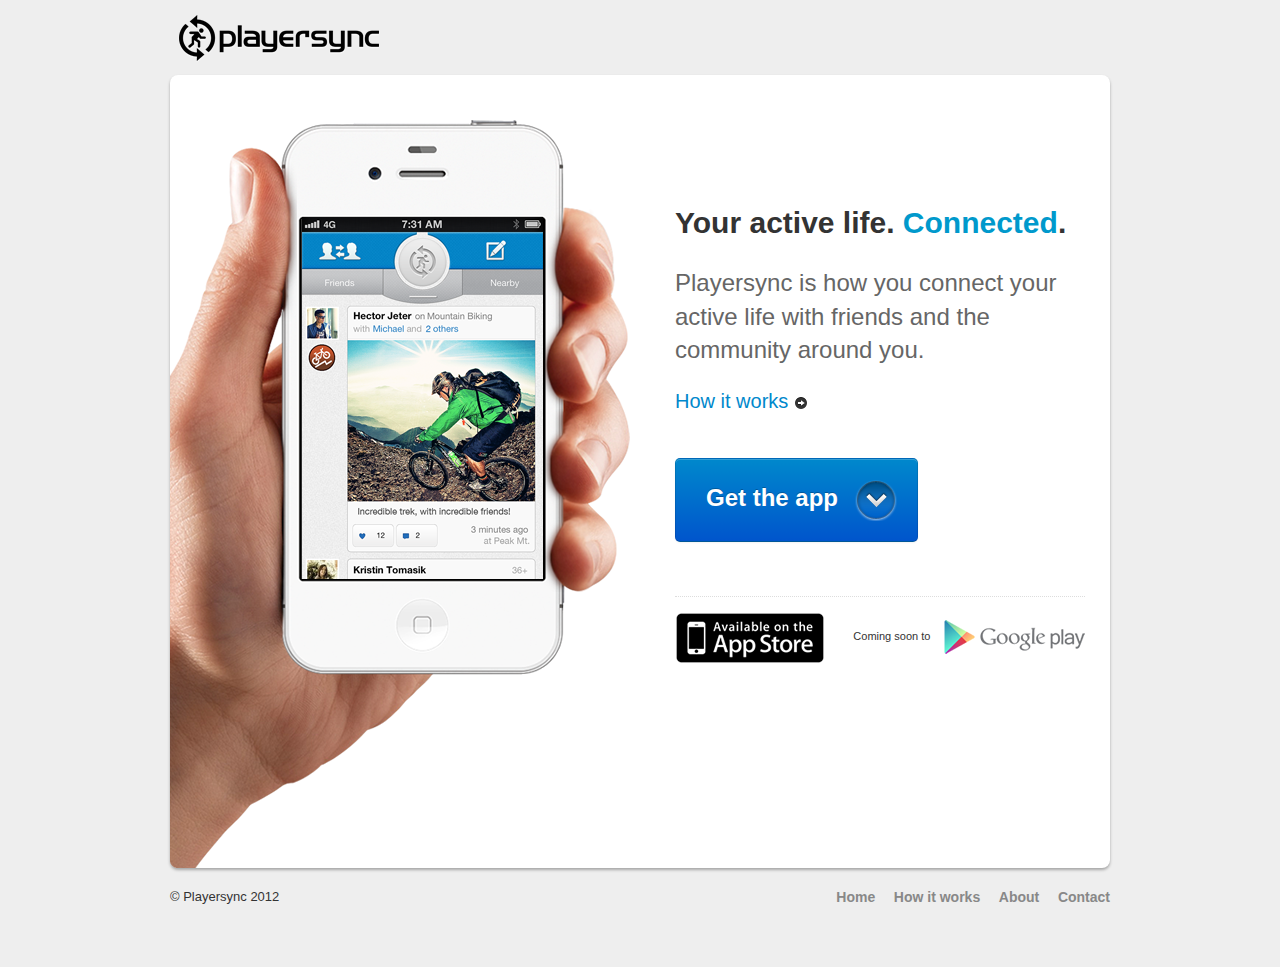
<file: index.html>
<!DOCTYPE html>
<html lang="en">
  <head>
    <meta charset="utf-8">
    <title>Playersync</title>
    <meta name="viewport" content="width=device-width, initial-scale=1.0">
    <meta name="description" content="">
    <meta name="author" content="">


    <link href="css/style.css" rel="stylesheet">
    <link href="css/bootstrap.css" rel="stylesheet">
    

 
    <!--[if lt IE 9]>
      <script src="http://html5shim.googlecode.com/svn/trunk/html5.js"></script>
    <![endif]-->


    <link rel="shortcut icon" href="/favicon.ico">
    <link rel="apple-touch-icon-precomposed" sizes="144x144" href="../assets/ico/apple-touch-icon-144-precomposed.png">
    <link rel="apple-touch-icon-precomposed" sizes="114x114" href="../assets/ico/apple-touch-icon-114-precomposed.png">
    <link rel="apple-touch-icon-precomposed" sizes="72x72" href="../assets/ico/apple-touch-icon-72-precomposed.png">
    <link rel="apple-touch-icon-precomposed" href="../assets/ico/apple-touch-icon-57-precomposed.png">
  </head>

  <body>

    <div id="ps-navbar" class="navbar">
        <div id="nav-container" class="container">
          <a id="logo" href="/"><img src="img/playersync_200w.png" /></a>
        </div>
    </div>

    <div id="main-content" class="container">
	  <div class="row">
	  	
     	 <div class="span6">
     	 
     	 	<div id="iphone-hand">
     	 		<div id="app-screens" class="carousel slide">
     	 			<div class="carousel-inner">
    					<div class="active item"><img src="img/app-ss/1.png" /></div>
   	 					<div class="item"><img src="img/app-ss/2.png" /></div>
    					<div class="item"><img src="img/app-ss/3.png" /></div>
    					<div class="item"><img src="img/app-ss/4.png" /></div>
    					<div class="item"><img src="img/app-ss/5.png" /></div>
    					<div class="item"><img src="img/app-ss/6.png" /></div>
  					</div>
  					
  					
     	 		</div>
     	 	</div>
     	 	
	
      	
      	</div> <!-- span6 -->
      	
      	<div id="description" class="span6">
      		<h1 id="statement-title">Your active life. <span>Connected</span>.</h1>
      		<p>Playersync is how you connect your active life with friends and the community around you.</p>
      		<a id="learn-more" href="/how-it-works">How it works<i class="icon-circle-arrow-right"></i></a>
      		
      		<div id="download-group">
      			<button id="getapp" class="btn btn-large btn-primary getapp-button">Get the app <img src="img/arrow.png" /></button>
      			<div class="getapp-text">
			
				<form class="getapp-form">
					
					
				<span class="sms-info">Enter your mobile number and we'll text you a download link!</span>
				
				<input type="text" name="cellphone" id="cellphone-input" placeholder="Your Mobile Number" autocomplete="off" />
				
				<input type="image" src="img/get-arrow.png" class="getapp-arrow" />
				</form>
				
				<div class="getapp-success">
					<h3>Your link is on its way!</h3>
				</div> <!-- /get-app-success -->
			</div> <!-- /app-txt -->

      		</div>
      		<br />
      		<br />
      		<br />
      	
      		<div id="app-stores">
      			<div id="apple-app-store">
      				<a href="http://itunes.apple.com/us/app/playersync/id533924790?ls=1&mt=8"><img src="img/app-store.png" /></a>
      			</div>
      			<div id="google-play">
      				<span>Coming soon to</span>
      				<img src="img/google-play.png" />
      			</div>

      		</div>
      	</div>
     
	  </div> <!-- /row -->
    </div> <!-- /container -->
    <div class="container">
    	<div class="footer">
    		
    		<div class="container">
    			<div class="footer-links">
    				<a href="/">Home</a>
    				<a href="/how-it-works">How it works</a>
    				<a href="/about">About</a>
    				<a href="/contact">Contact</a>
    			</div>
    			<div class="copyright">&#169; Playersync 2012</div>
    		</div>
   	 	</div>
    </div>


    <script src="js/jquery/jquery-1.7.2.min.js"></script>
    <script src="js/bootstrap.min.js"></script>
    <script src="js/bootstrap.js"></script> 
    <script src="js/home.js" type="text/javascript" charset="utf-8"></script>
    <script src="js/respond.src.js" type="text/javascript" charset="utf-8"></script>
    
        <script type="text/javascript"> 
        $(document).ready(function(){ 
                $('#app-screens').carousel({ 
                        interval: 5000, 
                }); 
        }); 
        </script> 
        
        <script type="text/javascript">

  var _gaq = _gaq || [];
  _gaq.push(['_setAccount', 'UA-32305907-1']);
  _gaq.push(['_setDomainName', 'playersync.com']);
  _gaq.push(['_trackPageview']);

  (function() {
    var ga = document.createElement('script'); ga.type = 'text/javascript'; ga.async = true;
    ga.src = ('https:' == document.location.protocol ? 'https://ssl' : 'http://www') + '.google-analytics.com/ga.js';
    var s = document.getElementsByTagName('script')[0]; s.parentNode.insertBefore(ga, s);
  })();

</script>

  </body>
</html>
</file>
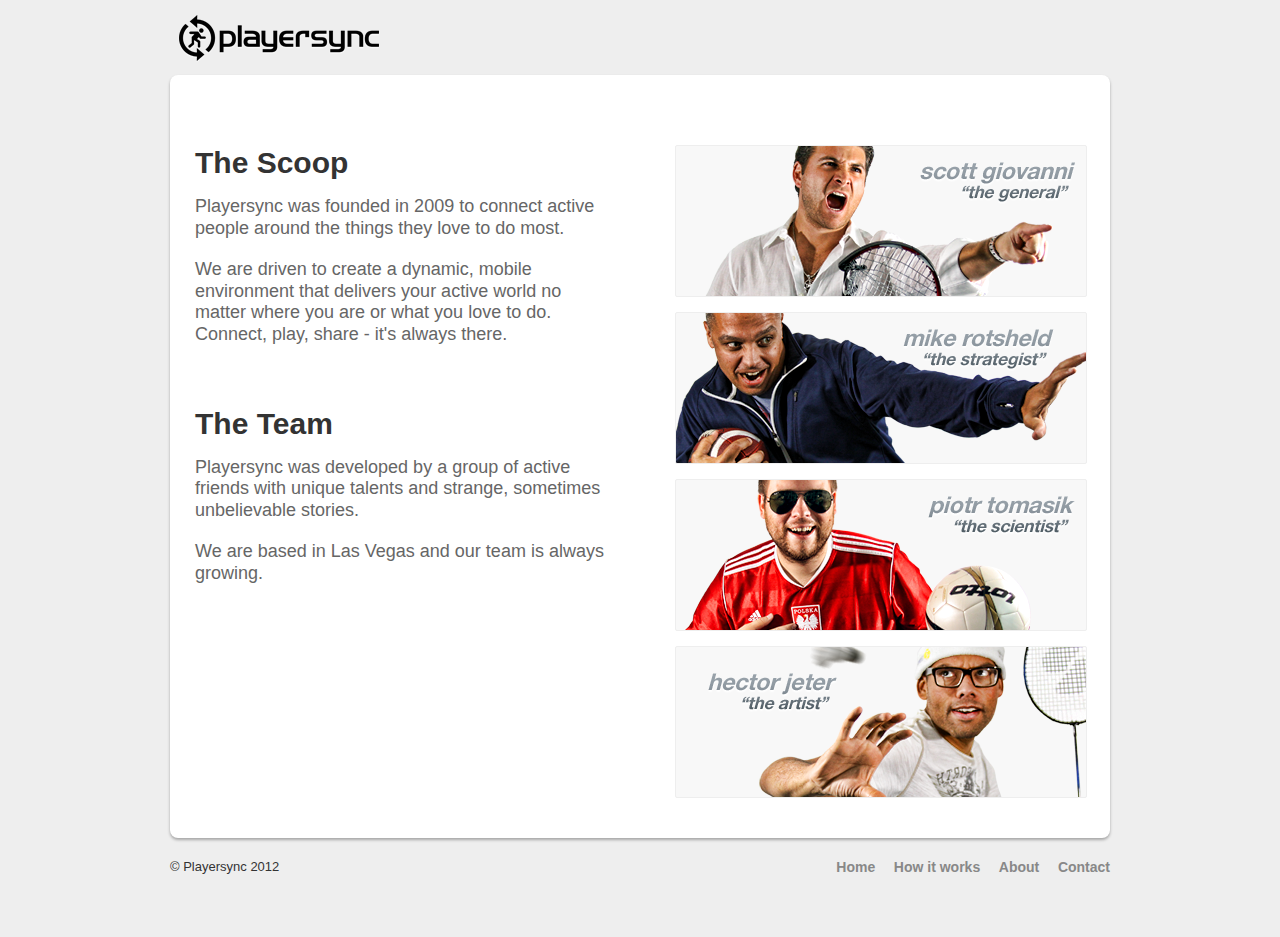
<file: about/index.html>
<!DOCTYPE html>
<html lang="en">
  <head>
    <meta charset="utf-8">
    <title>Playersync - About Us</title>
    <meta name="viewport" content="width=device-width, initial-scale=1.0">
    <meta name="description" content="">
    <meta name="author" content="">


    <link href="../css/style.css" rel="stylesheet">
    <link href="../css/bootstrap.css" rel="stylesheet">
    

 
    <!--[if lt IE 9]>
      <script src="http://html5shim.googlecode.com/svn/trunk/html5.js"></script>
    <![endif]-->


    <link rel="shortcut icon" href="/favicon.ico">
    <link rel="apple-touch-icon-precomposed" sizes="144x144" href="../assets/ico/apple-touch-icon-144-precomposed.png">
    <link rel="apple-touch-icon-precomposed" sizes="114x114" href="../assets/ico/apple-touch-icon-114-precomposed.png">
    <link rel="apple-touch-icon-precomposed" sizes="72x72" href="../assets/ico/apple-touch-icon-72-precomposed.png">
    <link rel="apple-touch-icon-precomposed" href="../assets/ico/apple-touch-icon-57-precomposed.png">
    

  </head>

  <body>

    <div id="ps-navbar" class="navbar">
        <div id="nav-container" class="container">
          <a id="logo" href="/"><img src="../img/playersync_200w.png" /></a>
        </div>
    </div>

    <div id="main-content" class="container">
	  <div class="row">
	  
	  	<div id="about-copy" class="span6">
	  		<div id="history">
	  			<h1>The Scoop</h1>
	  			<p>Playersync was founded in 2009 to connect active people around the things they love to do most.</p> 
	  			<p>We are driven to create a dynamic, mobile environment that delivers your active world no matter where you are or what you love to do. Connect, play, share - it's always there.</p>
	  		</div>
	  		<div id="team">
	  			<h1>The Team</h1>
	  			<p>Playersync was developed by a group of active friends with unique talents and strange, sometimes unbelievable stories.</p>
				<p>We are based in Las Vegas and our team is always growing. <!--<a href="http://sporthabitats.com">Join us</a>!</p>-->
			</div>
	  	</div>
	  	
	  	<div id="team-display" class="span6">
	  		<div class="team-player scott"></div>
	  		<div class="team-player mike"></div>
	  		<div class="team-player piotr"></div>
	  		<div class="team-player jeter"></div>
	  	</div>
	  
	  </div> <!-- /row -->
    </div> <!-- /container -->
    <div class="container">
    	<div class="footer">
    		
    		<div class="container">
    			<div class="footer-links">
    				<a href="/">Home</a>
    				<a href="/how-it-works">How it works</a>
    				<a href="/about">About</a>
    				<a href="/contact">Contact</a>
    			</div>
    			<div class="copyright">&#169; Playersync 2012</div>
    		</div>
   	 	</div>
    </div>


    <script src="../js/jquery/jquery-1.7.2.min.js"></script>
    <script src="../js/bootstrap.min.js"></script>
    <script src="../js/bootstrap.js"></script> 
    <script src="../js/home.js" type="text/javascript" charset="utf-8"></script>
    <script src="../js/respond.src.js" type="text/javascript" charset="utf-8"></script>
    
    
    <script type="text/javascript">

  var _gaq = _gaq || [];
  _gaq.push(['_setAccount', 'UA-32305907-1']);
  _gaq.push(['_setDomainName', 'playersync.com']);
  _gaq.push(['_trackPageview']);

  (function() {
    var ga = document.createElement('script'); ga.type = 'text/javascript'; ga.async = true;
    ga.src = ('https:' == document.location.protocol ? 'https://ssl' : 'http://www') + '.google-analytics.com/ga.js';
    var s = document.getElementsByTagName('script')[0]; s.parentNode.insertBefore(ga, s);
  })();

</script>
    

  </body>
</html>
</file>
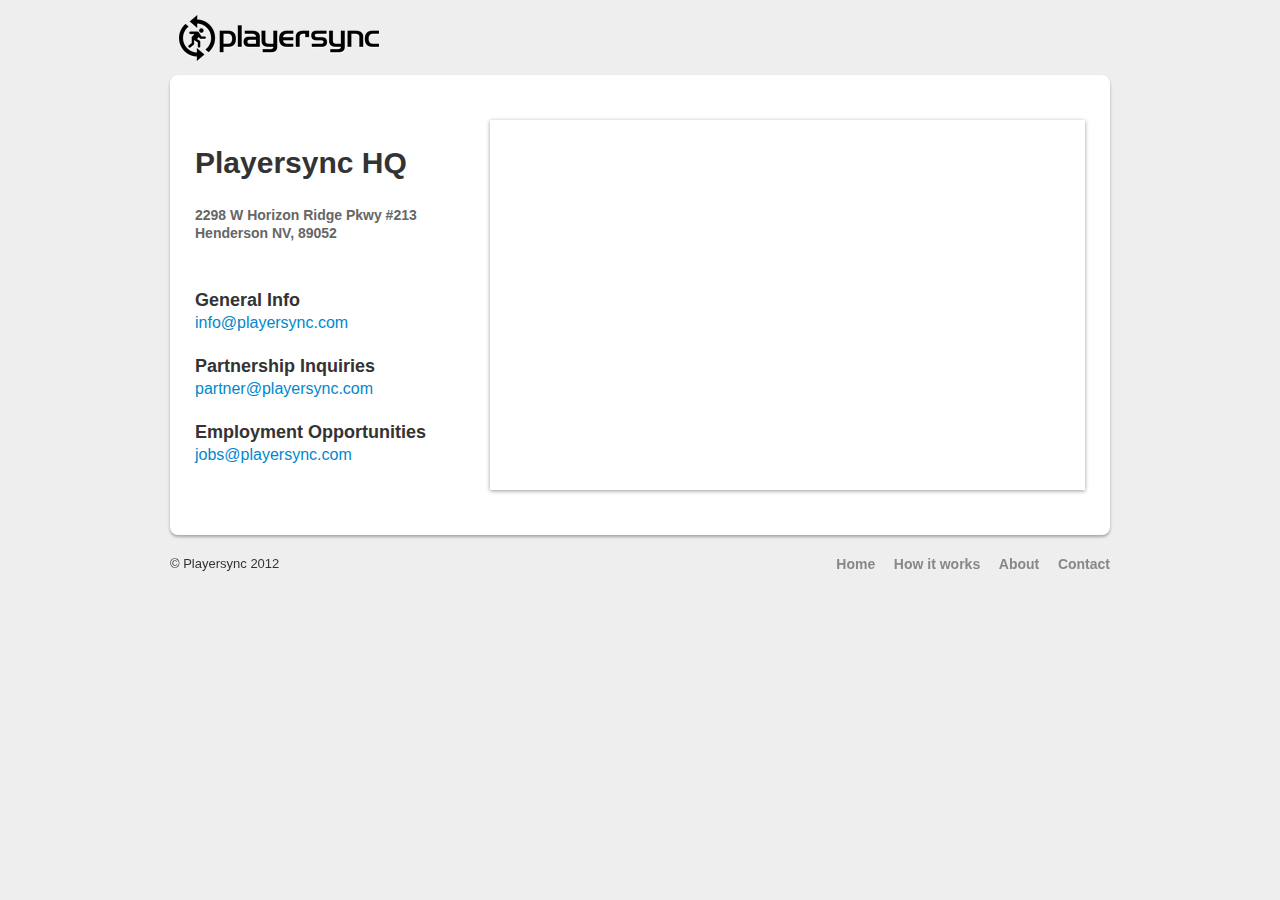
<file: contact/index.html>
<!DOCTYPE html>
<html lang="en">
  <head>
    <meta charset="utf-8">
    <title>Playersync - Contact Us</title>
    <meta name="viewport" content="width=device-width, initial-scale=1.0">
    <meta name="description" content="">
    <meta name="author" content="">


    <link href="../css/style.css" rel="stylesheet">
    <link href="../css/bootstrap.css" rel="stylesheet">
    

 
    <!--[if lt IE 9]>
      <script src="http://html5shim.googlecode.com/svn/trunk/html5.js"></script>
    <![endif]-->


  </head>

  <body>

    <div id="ps-navbar" class="navbar">
        <div id="nav-container" class="container">
          <a id="logo" href="/"><img src="../img/playersync_200w.png" /></a>
        </div>
    </div>

    <div id="main-content" class="container">
	  <div class="row">
	  
	  	<div id="contact-info" class="span4">
	  		<h1>Playersync HQ</h1>
	  		<h4>2298 W Horizon Ridge Pkwy #213</h4>
	  		<h4>Henderson NV, 89052</h4>
	  		
	  		<div id="contact-links">
	  		
	  			<div id="general-contact" class="contact-item">
	  				<h3>General Info</h3>
	  				<a href="mailto:info@playersync.com">info@playersync.com</a>
	  			</div>
	  			
	  			<div id="partner-contact" class="contact-item">
	  				<h3>Partnership Inquiries</h3>
	  				<a href="mailto:partner@playersync.com">partner@playersync.com</a>
	  			</div>
	  			
	  			<div id="employment-contact" class="contact-item">
	  				<h3>Employment Opportunities</h3>
	  				<a href="mailto:jobs@playersync.com">jobs@playersync.com</a>
	  			</div>
	  		</div>
	  		
	  	</div>
	  	
	  	<div id="display-map" class="span8">
	  		<div id="hqmap">
	  			<iframe width="575" height="350" frameborder="0" scrolling="no" marginheight="0" marginwidth="0" src="http://maps.google.com/maps?f=q&amp;source=s_q&amp;hl=en&amp;geocode=&amp;q=2298+W+Horizon+Ridge+Pkwy+%23213+Henderson+NV&amp;aq=&amp;sll=37.0625,-95.677068&amp;sspn=60.635244,129.287109&amp;ie=UTF8&amp;hq=&amp;hnear=2298+W+Horizon+Ridge+Pkwy,+Henderson,+Nevada+89052&amp;t=m&amp;ll=36.014533,-115.083847&amp;spn=0.024299,0.051498&amp;z=14&amp;iwloc=A&amp;output=embed"></iframe>
	  		</div>
	  	</div>
	  		  
	  </div> <!-- /row -->
    </div> <!-- /container -->
    <div class="container">
    	<div class="footer">
    		
    		<div class="container">
    			<div class="footer-links">
    				<a href="/">Home</a>
    				<a href="/how-it-works">How it works</a>
    				<a href="/about">About</a>
    				<a href="/contact">Contact</a>
    			</div>
    			<div class="copyright">&#169; Playersync 2012</div>
    		</div>
   	 	</div>
    </div>


    <script src="../js/jquery/jquery-1.7.2.min.js"></script>
    <script src="../js/bootstrap.min.js"></script>
    <script src="../js/bootstrap.js"></script> 
    <script src="../js/home.js" type="text/javascript" charset="utf-8"></script>
    <script src="../js/respond.src.js" type="text/javascript" charset="utf-8"></script>
    
    <script type="text/javascript">

  var _gaq = _gaq || [];
  _gaq.push(['_setAccount', 'UA-32305907-1']);
  _gaq.push(['_setDomainName', 'playersync.com']);
  _gaq.push(['_trackPageview']);

  (function() {
    var ga = document.createElement('script'); ga.type = 'text/javascript'; ga.async = true;
    ga.src = ('https:' == document.location.protocol ? 'https://ssl' : 'http://www') + '.google-analytics.com/ga.js';
    var s = document.getElementsByTagName('script')[0]; s.parentNode.insertBefore(ga, s);
  })();

</script>
    

  </body>
</html>
</file>
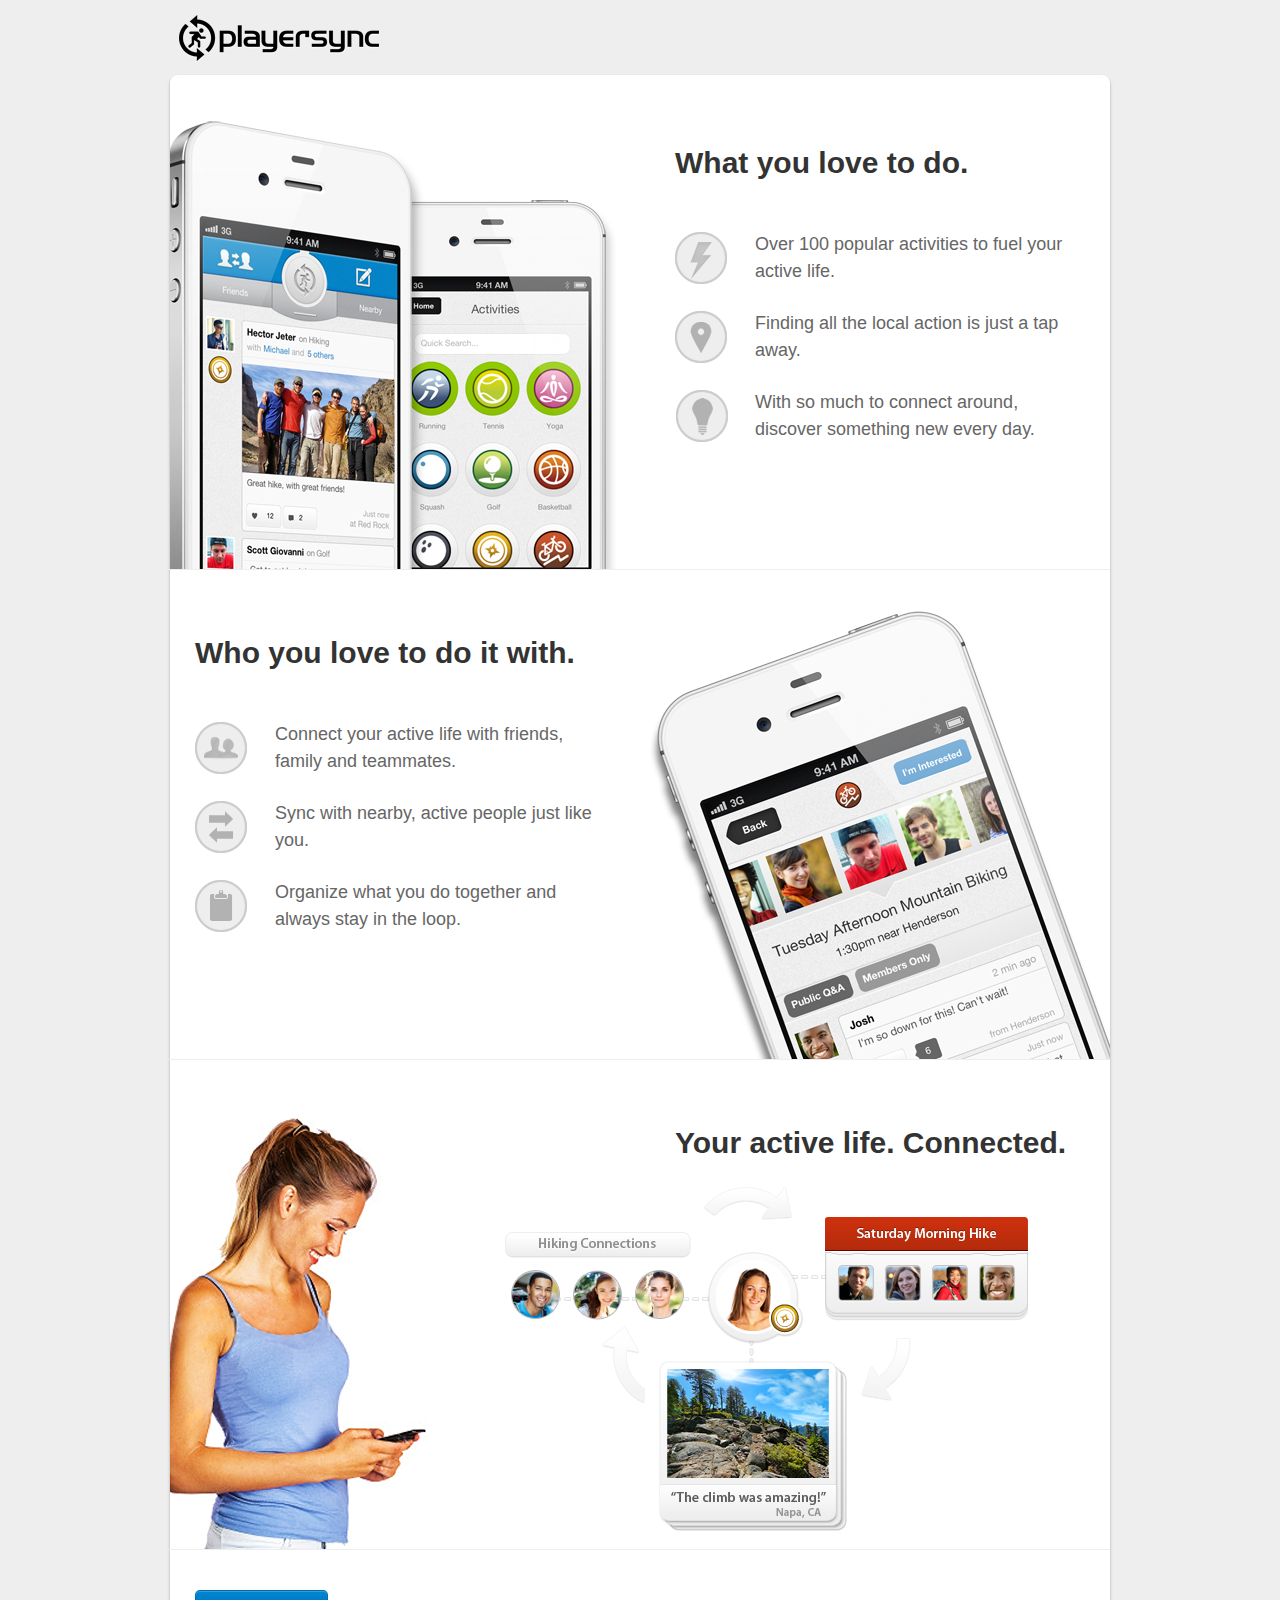
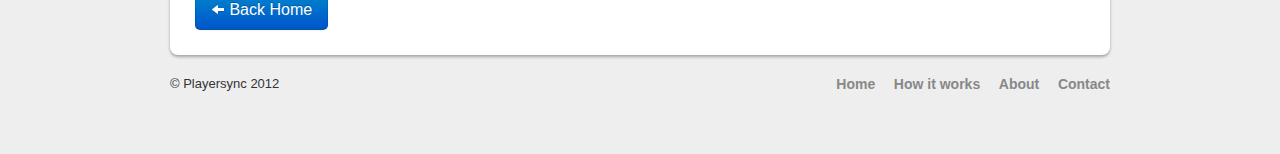
<file: how-it-works/index.html>
<!DOCTYPE html>
<html lang="en">
  <head>
    <meta charset="utf-8">
    <title>Playersync - How it works</title>
    <meta name="viewport" content="width=device-width, initial-scale=1.0">
    <meta name="description" content="">
    <meta name="author" content="">


    <link href="../css/style.css" rel="stylesheet">
    <link href="../css/bootstrap.css" rel="stylesheet">
    <link href="../css/html5trans.css" rel="stylesheet">
    

 
    <!--[if lt IE 9]>
      <script src="http://html5shim.googlecode.com/svn/trunk/html5.js"></script>
    <![endif]-->
    
    
    <style>
    #back-home { width: 100%; margin: 0 25px 25px; }
    #back-home a { font-size: 16px; padding: 10px 15px; }
    #back-home span { font-size: 16px; margin-right: 15px; }
    #back-home span i { margin-top: 3px; }
    </style>

  </head>

  <body>

    <div id="ps-navbar" class="navbar">
        <div id="nav-container" class="container">
          <a id="logo" href="/"><img src="../img/playersync_200w.png" /></a>
        </div>
    </div>

    <div id="main-content" class="container">
	  <div class="row tour-box">
	  
	  	<div class="span6 tour-img">
	  		<div class="bg1">
	  			
	  		</div>
	  	</div>	
	  	
	  	<div class="span6 tour-txt">
	  		<h1>What you love to do.</h1>
	  		
	  		<ul class="explanations">
	  			<li class="pop-activities">Over 100 popular activities to fuel your active life.</li>
	  			<li class="local-action">Finding all the local action is just a tap away.</li>
	  			<li class="discover-new">With so much to connect around, discover something new every day.</li>
	  		</ul>
	  	</div>
	  
	  </div> <!-- /row -->
	  
	  <div class="row tour-box">
	  
	  	<div class="span6 tour-txt">
	  		<h1>Who you love to do it with.</h1>
	  		
	  		<ul class="explanations">
	  			<li class="friends-family">Connect your active life with friends, family and teammates.</li>
	  			<li class="sync-nearby">Sync with nearby, active people just like you.</li>
	  			<li class="organize-together">Organize what you do together and always stay in the loop.</li>
	  		</ul>
	  	</div>
	  	
	  	<div class="span6 tour-img">
	  		<div class="bg2"></div>
	  	</div>
	  
	  </div> <!-- /row -->
	  
	  <div class="row tour-box">
	  
	  	<div class="span6 tour-img">
	  		<div class="bg3"></div>
	  	</div>	
	  	
	  	<div class="span6 tour-txt">
	  		<h1>Your active life. Connected.</h1>
	  		
	  		<ul class="explanations">
	  			<li></li>
	  			<li></li>
	  			<li></li>
	  		</ul>
	  	</div>
	  
	  </div> <!-- /row -->
	  
	  <div id="back-home">
	  		<!--<span>It's free. It's awesome. <i class="icon-arrow-right"></i></span>-->
	  		<a class="btn btn-large btn-primary" href="/"> <i class="icon-arrow-left icon-white"></i> Back Home</a>
	  	</div>
    </div> <!-- /container -->
    <div class="container">
    	<div class="footer">
    		
    		<div class="container">
    			<div class="footer-links">
    				<a href="/">Home</a>
    				<a href="/how-it-works">How it works</a>
    				<a href="/about">About</a>
    				<a href="/contact">Contact</a>
    			</div>
    			<div class="copyright">&#169; Playersync 2012</div>
    		</div>
   	 	</div>
    </div>
	


    <script src="../js/jquery/jquery-1.7.2.min.js"></script>
    <script src="../js/bootstrap.min.js"></script>
    <script src="../js/bootstrap.js"></script> 
    
    <script type="text/javascript">

  var _gaq = _gaq || [];
  _gaq.push(['_setAccount', 'UA-32305907-1']);
  _gaq.push(['_setDomainName', 'playersync.com']);
  _gaq.push(['_trackPageview']);

  (function() {
    var ga = document.createElement('script'); ga.type = 'text/javascript'; ga.async = true;
    ga.src = ('https:' == document.location.protocol ? 'https://ssl' : 'http://www') + '.google-analytics.com/ga.js';
    var s = document.getElementsByTagName('script')[0]; s.parentNode.insertBefore(ga, s);
  })();

</script>

    

  </body>
</html>
</file>
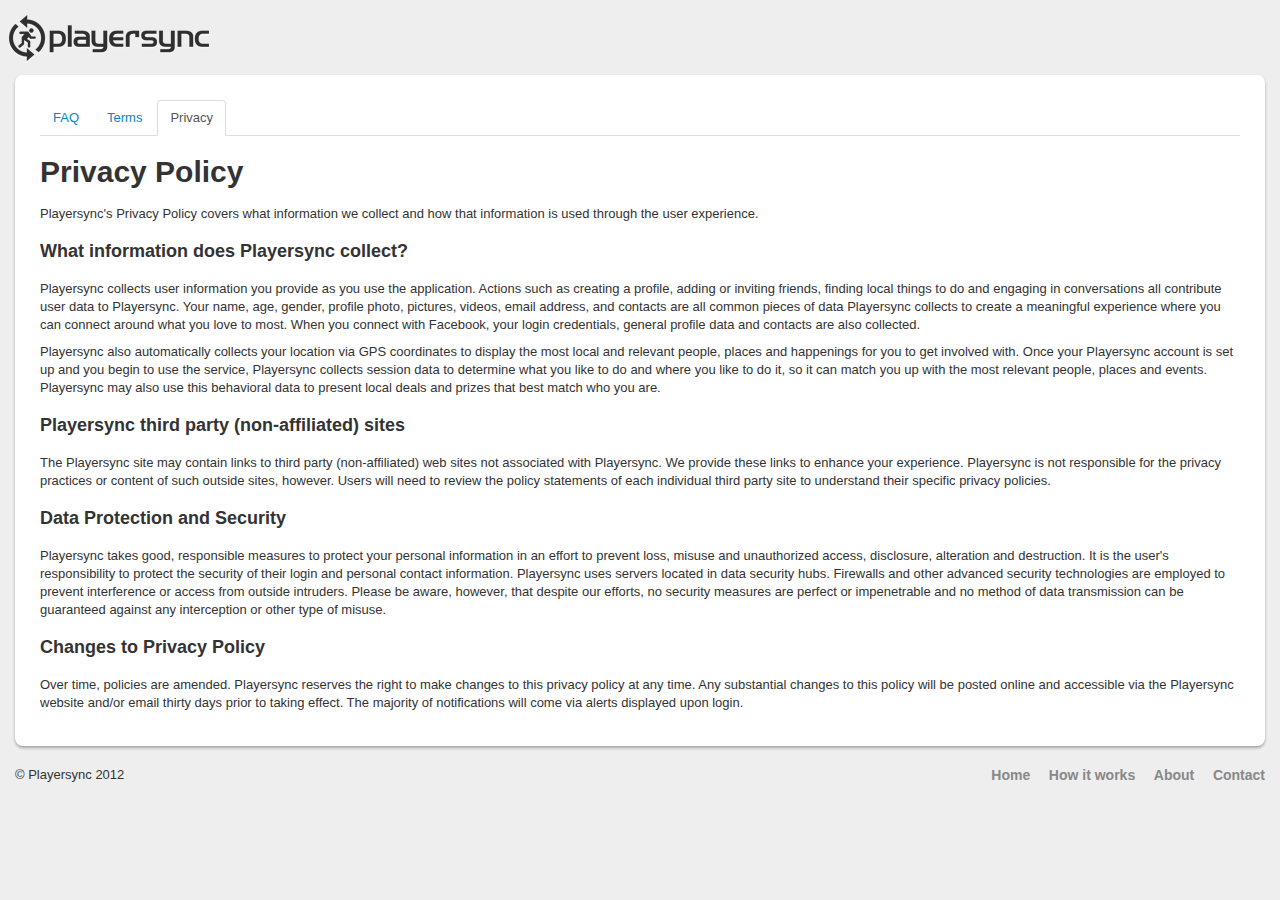
<file: privacy/index.html>
<!DOCTYPE html>
<html lang="en">
  <head>
    <meta charset="utf-8">
    <title>Playersync - Privacy Policy</title>
    <meta name="viewport" content="width=device-width, initial-scale=1.0">
    <meta name="description" content="">
    <meta name="author" content="">


    <link href="../css/style.css" rel="stylesheet">
    <link href="../css/bootstrap.css" rel="stylesheet">
    

 
    <!--[if lt IE 9]>
      <script src="http://html5shim.googlecode.com/svn/trunk/html5.js"></script>
    <![endif]-->
    
    <style>
    #main-content { margin: 0 15px; padding: 25px; }
    .footer-wrap { margin: 0 15px; }
    #main-content h1 { margin-bottom: 15px; }
    #main-content h3 { margin: 15px 0 15px; }
    
    </style>


  </head>

  <body>

    <div id="ps-navbar" class="navbar">
        <div id="nav" class="">
          <a id="logo" href="/"><img src="../img/playersync_200w.png" /></a>
        </div>
    </div>

    <div id="main-content" class="">
	  <div class="row-fluid">
	  
	  <ul class="nav nav-tabs">
	  	<li><a href="/support">FAQ</a></li>
        <li><a href="/terms">Terms</a></li>
        <li class="active"><a href="/privacy">Privacy</a></li>
      	</ul>
	  
	  	<div id="privacy">
	  	
	  		<h1>Privacy Policy</h1>
	  		<p>Playersync's Privacy Policy covers what information we collect and how that information is used through the user experience.</p>
	  		<h3>What information does Playersync collect?</h3>
	  		<p>Playersync collects user information you provide as you use the application.  Actions such as creating a profile, adding or inviting friends, finding local things to do and engaging in conversations all contribute user data to Playersync.  Your name, age, gender, profile photo, pictures, videos, email address, and contacts are all common pieces of data Playersync collects to create a meaningful experience where you can connect around what you love to most.  When you connect with Facebook, your login credentials, general profile data and contacts are also collected.</p>
	  		<p>Playersync also automatically collects your location via GPS coordinates to display the most local and relevant people, places and happenings for you to get involved with.  Once your Playersync account is set up and you begin to use the service, Playersync collects session data to determine what you like to do and where you like to do it, so it can match you up with the most relevant people, places and events.  Playersync may also use this behavioral data to present local deals and prizes that best match who you are.</p>

	  			<h3>Playersync third party (non-affiliated) sites</h3>
	  			<p>The Playersync site may contain links to third party (non-affiliated) web sites not associated with Playersync. We provide these links to enhance your experience. Playersync is not responsible for the privacy practices or content of such outside sites, however. Users will need to review the policy statements of each individual third party site to understand their specific privacy policies.</p>
	  			
	  			<h3>Data Protection and Security</h3>
	  			<p>Playersync takes good, responsible measures to protect your personal information in an effort to prevent loss, misuse and unauthorized access, disclosure, alteration and destruction. It is the user's responsibility to protect the security of their login and personal contact information. Playersync uses servers located in data security hubs. Firewalls and other advanced security technologies are employed to prevent interference or access from outside intruders. Please be aware, however, that despite our efforts, no security measures are perfect or impenetrable and no method of data transmission can be guaranteed against any interception or other type of misuse.</p>
	  			
	  				  			
	  			<h3>Changes to Privacy Policy</h3>
	  			<p>Over time, policies are amended. Playersync reserves the right to make changes to this privacy policy at any time. Any substantial changes to this policy will be posted online and accessible via the Playersync website and/or email thirty days prior to taking effect. The majority of notifications will come via alerts displayed upon login.</p>
	  			
	  			
	  		
	  	
	  	</div>
	  		  
	  </div> <!-- /row -->
    </div> <!-- /container -->
    <div class="">
    	<div class="footer">
    		
    		<div class="footer-wrap">
    			<div class="footer-links">
    				<a href="/">Home</a>
    				<a href="/how-it-works">How it works</a>
    				<a href="/about">About</a>
    				<a href="/contact">Contact</a>
    			</div>
    			<div class="copyright">&#169; Playersync 2012</div>
    		</div>
   	 	</div>
    </div>


    <script src="../js/jquery/jquery-1.7.2.min.js"></script>
    <script src="../js/bootstrap.min.js"></script>
    <script src="../js/bootstrap.js"></script> 
    <script src="../js/home.js" type="text/javascript" charset="utf-8"></script>
    <script src="../js/respond.src.js" type="text/javascript" charset="utf-8"></script>
    
    <script type="text/javascript">

  var _gaq = _gaq || [];
  _gaq.push(['_setAccount', 'UA-32305907-1']);
  _gaq.push(['_setDomainName', 'playersync.com']);
  _gaq.push(['_trackPageview']);

  (function() {
    var ga = document.createElement('script'); ga.type = 'text/javascript'; ga.async = true;
    ga.src = ('https:' == document.location.protocol ? 'https://ssl' : 'http://www') + '.google-analytics.com/ga.js';
    var s = document.getElementsByTagName('script')[0]; s.parentNode.insertBefore(ga, s);
  })();

</script>
    

  </body>
</html>
</file>
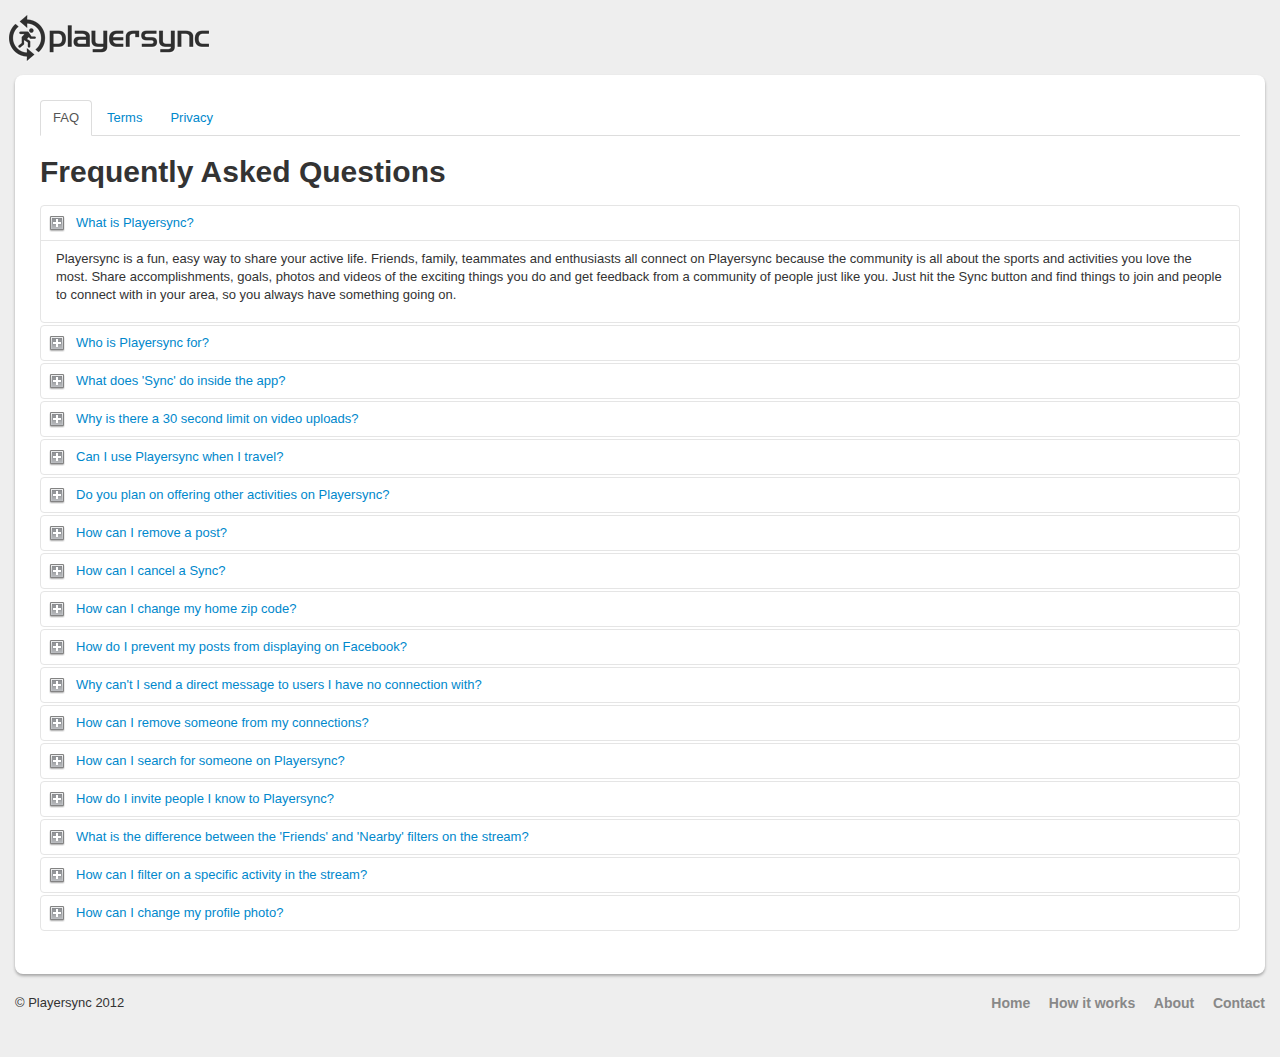
<file: support/index.html>
<!DOCTYPE html>
<html lang="en">
  <head>
    <meta charset="utf-8">
    <title>Playersync - Support</title>
    <meta name="viewport" content="width=device-width, initial-scale=1.0">
    <meta name="description" content="">
    <meta name="author" content="">


    <link href="../css/style.css" rel="stylesheet">
    <link href="../css/bootstrap.css" rel="stylesheet">
    

 
    <!--[if lt IE 9]>
      <script src="http://html5shim.googlecode.com/svn/trunk/html5.js"></script>
    <![endif]-->
    
    <style>
    #main-content { margin: 0 15px; padding: 25px; }
    .footer-wrap { margin: 0 15px; }
    #main-content h1 { margin-bottom: 15px; }
    #main-content h3 { margin: 15px 0 15px; }
    a.accordion-toggle { background: url(../img/support/bullet-expand.png) no-repeat left center; padding-left: 35px !important; }
    
    </style>


  </head>

  <body>

    <div id="ps-navbar" class="navbar">
        <div id="nav" class="">
          <a id="logo" href="/"><img src="../img/playersync_200w.png" /></a>
        </div>
    </div>

    <div id="main-content" class="">
	  <div class="row-fluid">
	  
	  <ul class="nav nav-tabs">
	  	<li class="active"><a href="/support">FAQ</a></li>
        <li><a href="/terms">Terms</a></li>
        <li><a href="/privacy">Privacy</a></li>
      	</ul>
	  
	  	<div id="support">
	  		
	  		<h1>Frequently Asked Questions</h1>
	  	
	  		<div class="accordion" id="accordion2">
            <div class="accordion-group">
              <div class="accordion-heading">
                <a class="accordion-toggle" data-toggle="collapse" data-parent="#accordion2" href="#collapseOne">
                  What is Playersync?
                </a>
              </div>
              <div id="collapseOne" class="accordion-body in collapse" style="height: auto; ">
                <div class="accordion-inner">
                  <p>Playersync is a fun, easy way to share your active life.  Friends, family, teammates and enthusiasts all connect on Playersync because the community is all about the sports and activities you love the most.  Share accomplishments, goals, photos and videos of the exciting things you do and get feedback from a community of people just like you.  Just hit the Sync button and find things to join and people to connect with in your area, so you always have something going on.</p>
                </div>
              </div>
            </div>
            <div class="accordion-group">
              <div class="accordion-heading">
                <a class="accordion-toggle" data-toggle="collapse" data-parent="#accordion2" href="#collapseTwo">
                  Who is Playersync for?
                </a>
              </div>
              <div id="collapseTwo" class="accordion-body collapse" style="height: 0px; ">
                <div class="accordion-inner">
                  <p>Playersync is for anybody looking to connect and share around the sports and activities they love.  As people share the exciting things they just did or goals and accomplishments they are working towards, they Playersync community is giving support and feedback - connecting everyone together. </p>

				  <p>You don't have to be a world-class player or enthusiast to enjoy Playersync either.  Simply having a love for the active things you do connects you to the community of people and the conversations that spark.  When you are ready to get out and play, the Sync feature puts you right in the middle of the action - any place, any time.</p>
                </div>
              </div>
            </div>
            <div class="accordion-group">
              <div class="accordion-heading">
                <a class="accordion-toggle" data-toggle="collapse" data-parent="#accordion2" href="#collapseThree">
                  What does 'Sync' do inside the app?
                </a>
              </div>
              <div id="collapseThree" class="accordion-body collapse" style="height: 0px; ">
                <div class="accordion-inner">
                  <p>'Sync' is the little magic button that helps you to connect with active people and find interesting things to do in your area.  Simply tell Playersync what you are looking to do and people just like you will be notified.  You can also browse things going on similar to what you are looking for and join conversations surrounding them.  Not bad for a little blue button, huh?</p>
                </div>
              </div>
            </div>
            
            <div class="accordion-group">
              <div class="accordion-heading">
                <a class="accordion-toggle" data-toggle="collapse" data-parent="#accordion2" href="#collapseFour">
                  Why is there a 30 second limit on video uploads?
                </a>
              </div>
              <div id="collapseFour" class="accordion-body collapse" style="height: 0px; ">
                <div class="accordion-inner">
                  <p>There are many good reasons why shorter videos are better, but here are the top 3:</p>
                  <ol>
                  	<li>Shorter videos pack all the good, exciting stuff in a small package and are more likely to be shared</li>
                  	<li>Longer videos take more time to load and play - slowing down your Playersync experience</li>
                  	<li>Most people don't have the patients to sit through anything longer than 30 seconds (think info-mercials)</li>
                  </ol>

                </div>
              </div>
            </div>
            
            <div class="accordion-group">
              <div class="accordion-heading">
                <a class="accordion-toggle" data-toggle="collapse" data-parent="#accordion2" href="#collapseFive">
                  Can I use Playersync when I travel?
                </a>
              </div>
              <div id="collapseFive" class="accordion-body collapse" style="height: 0px; ">
                <div class="accordion-inner">
                  <p>Of course you can in fact once you get to your new location, look at your 'Nearby' stream.  It will automatically display all of the fun, exciting things happening around where you currently are.  Keep in mind when Syncing up away from home, make sure the Sync form displays 'current location' rather than 'home location' so you are sure to connect with people in your area.</p>
                </div>
              </div>
            </div>
            
            <div class="accordion-group">
              <div class="accordion-heading">
                <a class="accordion-toggle" data-toggle="collapse" data-parent="#accordion2" href="#collapseSix">
                  Do you plan on offering other activities on Playersync?
                </a>
              </div>
              <div id="collapseSix" class="accordion-body collapse" style="height: 0px; ">
                <div class="accordion-inner">
                  <p>Did we miss something?  No worries, we are adding new activities all of the time.  Keep checking back and see what we added!</p>
                </div>
              </div>
            </div>
            
            <div class="accordion-group">
              <div class="accordion-heading">
                <a class="accordion-toggle" data-toggle="collapse" data-parent="#accordion2" href="#collapseSeven">
                  How can I remove a post?
                </a>
              </div>
              <div id="collapseSeven" class="accordion-body collapse" style="height: 0px; ">
                <div class="accordion-inner">
                  <p>Didn't say something eloquent enough? Grabbed the wrong video? Realized wearing a stained shirt in your pic doesn't show off the champion you really are?  No worries.  You can delete any of your own posts from the stream. Simply swipe across your post and click 'Delete'.  Nobody will see that post again.</p>
                </div>
              </div>
            </div>
            
            <div class="accordion-group">
              <div class="accordion-heading">
                <a class="accordion-toggle" data-toggle="collapse" data-parent="#accordion2" href="#collapseEight">
                   How can I cancel a Sync?
                </a>
              </div>
              <div id="collapseEight" class="accordion-body collapse" style="height: 0px; ">
                <div class="accordion-inner">
                  <p>If you Sync up and decide you need to cancel for whatever reason (feeling sick, alien invasion, etc), you can cancel it by going into your specific sync through the sync manager:</p>
					<ol>
						<li>Click the gear in the upper right</li>
						<li>Click 'Delete'</li>
						<li>Confirm that you want to cancel</li>
					</ol>

				  <p>All gone.  Anybody who is part of your sync will receive a notification that it was canceled.</p>
                </div>
              </div>
            </div>
            
            <div class="accordion-group">
              <div class="accordion-heading">
                <a class="accordion-toggle" data-toggle="collapse" data-parent="#accordion2" href="#collapseNine">
                   How can I change my home zip code?
                </a>
              </div>
              <div id="collapseNine" class="accordion-body collapse" style="height: 0px; ">
                <div class="accordion-inner">
                  <p>If you move and need to change the place you call home:</p>
					<ol>
						<li>Click the 'menu' button (circular button with the cool logo on it)</li>
						<li>Select 'Account'</li>
						<li>Click on your home zip and edit</li>
					</ol>

				  <p>When you are all done, click 'save' on the top right.</p>
                </div>
              </div>
            </div>
            
            <div class="accordion-group">
              <div class="accordion-heading">
                <a class="accordion-toggle" data-toggle="collapse" data-parent="#accordion2" href="#collapseTen">
                   How do I prevent my posts from displaying on Facebook?
                </a>
              </div>
              <div id="collapseTen" class="accordion-body collapse" style="height: 0px; ">
                <div class="accordion-inner">
                  <p>To prevent posts from displaying on Facebook, simply click the little blue 'f' on the bottom right of the post screen.  When the 'f' is black, posts wont share to Facebook...and your friends will completely miss out on all the cool, exciting things you post on Playersync.</p>
                </div>
              </div>
            </div>
            
            <div class="accordion-group">
              <div class="accordion-heading">
                <a class="accordion-toggle" data-toggle="collapse" data-parent="#accordion2" href="#collapseEleven">
                   Why can't I send a direct message to users I have no connection with?
                </a>
              </div>
              <div id="collapseEleven" class="accordion-body collapse" style="height: 0px; ">
                <div class="accordion-inner">
                  <p>We get the whole boundary thing here at Playersync.  Most people rather get an invite to connect before jumping into a conversation, so before you get into a long exchange on which is the best type of grass to use on a golf course, you must connect with them first.  Once they add you as a connection, talk all you want.</p>
                </div>
              </div>
            </div>
            
            <div class="accordion-group">
              <div class="accordion-heading">
                <a class="accordion-toggle" data-toggle="collapse" data-parent="#accordion2" href="#collapseTwelve">
                   How can I remove someone from my connections?
                </a>
              </div>
              <div id="collapseTwelve" class="accordion-body collapse" style="height: 0px; ">
                <div class="accordion-inner">
                  <p>Sometimes, things don't work out.  Maybe they beat you too many times in tennis.  Maybe you disagree with their fashion sense.  Whatever the reason, removing a connection is fast and easy:</p>
                  <ol>
                  	<li>Click the 'menu' button (circular button with the cool logo on it)</li>
                  	<li>Select 'Connections'</li>
                  	<li>Swipe across the connection you wish to remove</li>
                  	<li>Click 'Delete'</li>
                  </ol>
                  <p>Bye bye Mr. Plaid pants.</p>
                </div>
              </div>
            </div>
            
            <div class="accordion-group">
              <div class="accordion-heading">
                <a class="accordion-toggle" data-toggle="collapse" data-parent="#accordion2" href="#collapseThirteen">
                   How can I search for someone on Playersync?
                </a>
              </div>
              <div id="collapseThirteen" class="accordion-body collapse" style="height: 0px; ">
                <div class="accordion-inner">
                  <p>Looking for a specific person on Playersync?  Finding them is easy with the search bar.  Simply click the menu button (circular button with the cool logo on it).  Just above your name and profile photo you will find the search bar.  Enter the name of the person you are looking for and bam!  There they are.</p>
                </div>
              </div>
            </div>
            
            <div class="accordion-group">
              <div class="accordion-heading">
                <a class="accordion-toggle" data-toggle="collapse" data-parent="#accordion2" href="#collapseFourteen">
                   How do I invite people I know to Playersync?
                </a>
              </div>
              <div id="collapseFourteen" class="accordion-body collapse" style="height: 0px; ">
                <div class="accordion-inner">
                  <p>Playersync lets you invite Facebook friends around the activities you love to play.  To invite friends:</p>
                  <ol>
                  	<li>Click the 'menu' button (circular button with the cool logo on it)</li>
                  	<li>Select 'Activities'</li>
                  	<li>Choose the activity you wish to invite friends around</li>
                  </ol>
                  <p>The activity page will open with a list of your Facebook friends displayed below.  Select all the people you wish to invite and Playersync will notify them.</p>
                </div>
              </div>
            </div>
            
            <div class="accordion-group">
              <div class="accordion-heading">
                <a class="accordion-toggle" data-toggle="collapse" data-parent="#accordion2" href="#collapseFifteen">
                   What is the difference between the 'Friends' and 'Nearby' filters on the stream?
                </a>
              </div>
              <div id="collapseFifteen" class="accordion-body collapse" style="height: 0px; ">
                <div class="accordion-inner">
                  <p>Just like in life, on Playersync friendship knows no boundaries, so anybody who is a connection of yours - no matter where they are in the world- shows up in your 'friends' stream.</p> 

				  <p>The 'Nearby' stream, however, shows you all the action happening in your area.  As you move around, you will notice the 'nearby' stream updating to wherever you are.  Pretty cool, huh?</p>
                </div>
              </div>
            </div>
            
            <div class="accordion-group">
              <div class="accordion-heading">
                <a class="accordion-toggle" data-toggle="collapse" data-parent="#accordion2" href="#collapseSixteen">
                   How can I filter on a specific activity in the stream?
                </a>
              </div>
              <div id="collapseSixteen" class="accordion-body collapse" style="height: 0px; ">
                <div class="accordion-inner">
                  <p>Looking to see nothing but basketball or perhaps ostrich racing (hopefully coming soon to Playersync) in your stream?  Filtering by activity is a snap:</p>
                  <ol>
                  	<li>Pull down the filter panel</li>
                  	<li>Select the activity you with to filter by</li>
                  </ol>
                  <p>Your stream will automatically update and show results for only that activity.  When you are done, simply pull the filter panel down and de-select the activity.</p>
                </div>
              </div>
            </div>
            
            <div class="accordion-group">
              <div class="accordion-heading">
                <a class="accordion-toggle" data-toggle="collapse" data-parent="#accordion2" href="#collapseSeventeen">
                   How can I change my profile photo?
                </a>
              </div>
              <div id="collapseSeventeen" class="accordion-body collapse" style="height: 0px; ">
                <div class="accordion-inner">
                  <p>For those of you looking to swap your current profile photo for that new glamour shot you just had taken:</p>
                  <ol>
                  	<li>Click the 'menu' button (circular button with the cool logo on it)</li>
                  	<li>Select 'Account'</li>
                  	<li>Click 'set profile photo'</li>
                  </ol>
                  <p>And you are ready to go!  Make sure the profile photo is a clear, recent picture of you so the Playersync community can see who you are when they connect with you.  After all, nobody wants to Sync with a giant foam finger or a football jersey.</p>
                </div>
              </div>
            </div>

          </div> <!-- /accordion -->
	  			
	  			
	  		
	  	
	  	</div>
	  		  
	  </div> <!-- /row -->
    </div> <!-- /container -->
    <div class="">
    	<div class="footer">
    		
    		<div class="footer-wrap">
    			<div class="footer-links">
    				<a href="/">Home</a>
    				<a href="/how-it-works">How it works</a>
    				<a href="/about">About</a>
    				<a href="/contact">Contact</a>
    			</div>
    			<div class="copyright">&#169; Playersync 2012</div>
    		</div>
   	 	</div>
    </div>


    <script src="../js/jquery/jquery-1.7.2.min.js"></script>
    <script src="../js/bootstrap.min.js"></script>
    <script src="../js/bootstrap.js"></script> 
    <script src="../js/home.js" type="text/javascript" charset="utf-8"></script>
    <script src="../js/respond.src.js" type="text/javascript" charset="utf-8"></script>
    
    <script type="text/javascript">

  var _gaq = _gaq || [];
  _gaq.push(['_setAccount', 'UA-32305907-1']);
  _gaq.push(['_setDomainName', 'playersync.com']);
  _gaq.push(['_trackPageview']);

  (function() {
    var ga = document.createElement('script'); ga.type = 'text/javascript'; ga.async = true;
    ga.src = ('https:' == document.location.protocol ? 'https://ssl' : 'http://www') + '.google-analytics.com/ga.js';
    var s = document.getElementsByTagName('script')[0]; s.parentNode.insertBefore(ga, s);
  })();

</script>
    

  </body>
</html>
</file>
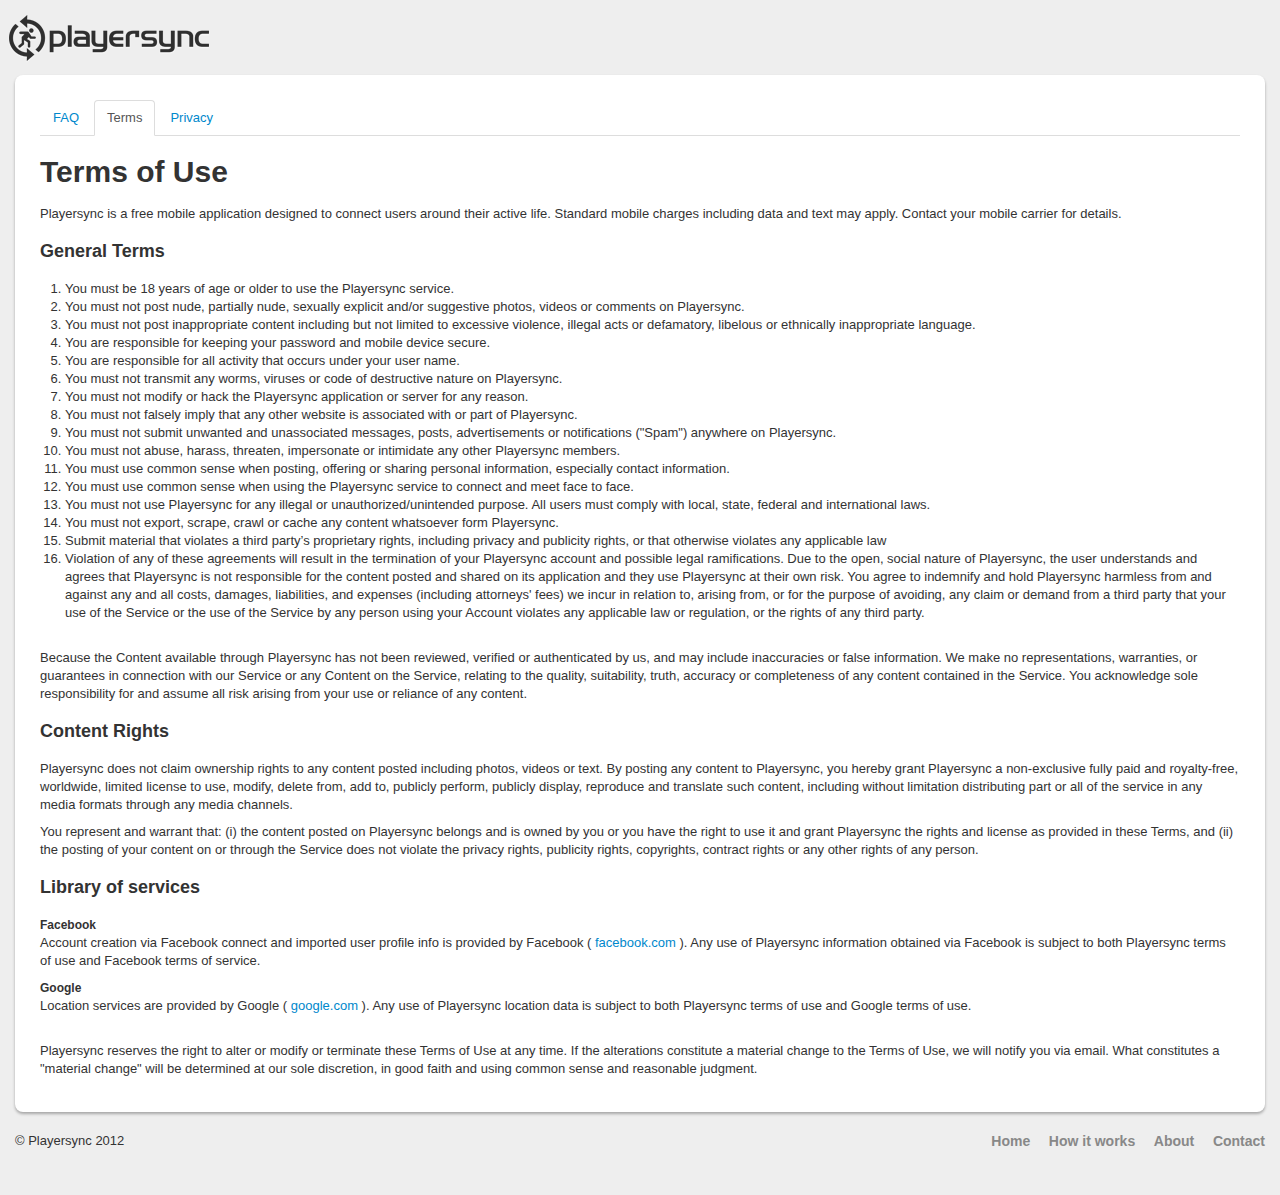
<file: terms/index.html>
<!DOCTYPE html>
<html lang="en">
  <head>
    <meta charset="utf-8">
    <title>Playersync - Terms of Use</title>
    <meta name="viewport" content="width=device-width, initial-scale=1.0">
    <meta name="description" content="">
    <meta name="author" content="">


    <link href="../css/style.css" rel="stylesheet">
    <link href="../css/bootstrap.css" rel="stylesheet">
    

 
    <!--[if lt IE 9]>
      <script src="http://html5shim.googlecode.com/svn/trunk/html5.js"></script>
    <![endif]-->
    
    <style>
    #main-content { margin: 0 15px; padding: 25px; }
    .footer-wrap { margin: 0 15px; }
    #main-content h1 { margin-bottom: 15px; }
    #main-content h3 { margin: 15px 0 15px; }
    </style>


  </head>

  <body>

    <div id="ps-navbar" class="navbar">
        <div id="nav" class="">
          <a id="logo" href="/"><img src="../img/playersync_200w.png" /></a>
        </div>
    </div>

    <div id="main-content" class="">
	  <div class="row-fluid">
	  
	  	<ul class="nav nav-tabs">
	  	<li><a href="/support">FAQ</a></li>
        <li class="active"><a href="/terms">Terms</a></li>
        <li><a href="/privacy">Privacy</a></li>
      	</ul>	  		
	  	
	  
	  	<div id="terms">
	  	
	  		<h1>Terms of Use</h1>
	  		<p>Playersync is a free mobile application designed to connect users around their active life.  Standard mobile charges including data and text may apply.  Contact your mobile carrier for details.</p>
	  		<h3>General Terms</h3>
	  		<ol>
	  			<li>You must be 18 years of age or older to use the Playersync service.</li>
	  			<li>You must not post nude, partially nude, sexually explicit and/or suggestive photos, videos or comments on Playersync.</li>
	  			<li>You must not post inappropriate content including but not limited to excessive violence, illegal acts or defamatory, libelous or ethnically inappropriate language.</li>
	  			<li>You are responsible for keeping your password and mobile device secure.</li>
	  			<li>You are responsible for all activity that occurs under your user name.</li>
	  			<li>You must not transmit any worms, viruses or code of destructive nature on Playersync.</li>
	  			<li>You must not modify or hack the Playersync application or server for any reason.</li>
	  			<li>You must not falsely imply that any other website is associated with or part of Playersync.</li>
	  			<li>You must not submit unwanted and unassociated messages, posts, advertisements or notifications ("Spam") anywhere on Playersync.</li>
	  			<li>You must not abuse, harass, threaten, impersonate or intimidate any other Playersync members.</li>
	  			<li>You must use common sense when posting, offering or sharing personal information, especially contact information.</li>
	  			<li>You must use common sense when using the Playersync service to connect and meet face to face.</li>
	  			<li>You must not use Playersync for any illegal or unauthorized/unintended purpose.  All users must comply with local, state, federal and international laws.</li>
	  			<li>You must not export, scrape, crawl or cache any content whatsoever form Playersync.</li>
	  			<li>Submit material that violates a third party’s proprietary rights, including privacy and publicity rights, or that otherwise violates any applicable law</li>
	  			<li>Violation of any of these agreements will result in the termination of your Playersync account and possible legal ramifications.  Due to the open, social nature of Playersync, the user understands and agrees that Playersync is not responsible for the content posted and shared on its application and they use Playersync at their own risk.  You agree to indemnify and hold Playersync harmless from and against any and all costs, damages, liabilities, and expenses (including attorneys' fees) we incur in relation to, arising from, or for the purpose of avoiding, any claim or demand from a third party that your use of the Service or the use of the Service by any person using your Account violates any applicable law or regulation, or the rights of any third party.</li>
	  			
	  		</ol>
	  			<br>
	  			
	  			<p>Because the Content available through Playersync has not been reviewed, verified or authenticated by us, and may include inaccuracies or false information. We make no representations, warranties, or guarantees in connection with our Service or any Content on the Service, relating to the quality, suitability, truth, accuracy or completeness of any content contained in the Service. You acknowledge sole responsibility for and assume all risk arising from your use or reliance of any content.</p>
	  			
	  			<h3>Content Rights</h3>
	  			<p>Playersync does not claim ownership rights to any content posted including photos, videos or text.  By posting any content to Playersync, you hereby grant Playersync a non-exclusive fully paid and royalty-free, worldwide, limited license to use, modify, delete from, add to, publicly perform, publicly display, reproduce and translate such content, including without limitation distributing part or all of the service in any media formats through any media channels.</p>
	  			<p>You represent and warrant that: (i) the content posted on Playersync belongs and is owned by you or you have the right to use it and grant Playersync the rights and license as provided in these Terms, and (ii) the posting of your content on or through the Service does not violate the privacy rights, publicity rights, copyrights, contract rights or any other rights of any person.</p>
	  			
	  			<h3>Library of services</h3>
	  			<h5>Facebook</h5>
	  			<p>Account creation via Facebook connect and imported user profile info is provided by Facebook ( <a href="http://facebook.com">facebook.com</a> ).  Any use of Playersync information obtained via Facebook is subject to both Playersync terms of use and Facebook terms of service.</p>
	  			<h5>Google</h5>
	  			<p>Location services are provided by Google ( <a href="http://google.com">google.com</a> ).  Any use of Playersync location data is subject to both Playersync terms of use and Google terms of use.</p>
	  			
	  			<br>
	  			
	  			
	  			
	  			<p>Playersync reserves the right to alter or modify or terminate these Terms of Use at any time. If the alterations constitute a material change to the Terms of Use, we will notify you via email. What constitutes a "material change" will be determined at our sole discretion, in good faith and using common sense and reasonable judgment.</p>
	  			
	  			
	  		
	  	
	  	</div>
	  		  
	  </div> <!-- /row -->
    </div> <!-- /container -->
    <div class="">
    	<div class="footer">
    		
    		<div class="footer-wrap">
    			<div class="footer-links">
    				<a href="/">Home</a>
    				<a href="/how-it-works">How it works</a>
    				<a href="/about">About</a>
    				<a href="/contact">Contact</a>
    			</div>
    			<div class="copyright">&#169; Playersync 2012</div>
    		</div>
   	 	</div>
    </div>


    <script src="../js/jquery/jquery-1.7.2.min.js"></script>
    <script src="../js/bootstrap.min.js"></script>
    <script src="../js/bootstrap.js"></script> 
    <script src="../js/home.js" type="text/javascript" charset="utf-8"></script>
    <script src="../js/respond.src.js" type="text/javascript" charset="utf-8"></script>
    
    <script type="text/javascript">

  var _gaq = _gaq || [];
  _gaq.push(['_setAccount', 'UA-32305907-1']);
  _gaq.push(['_setDomainName', 'playersync.com']);
  _gaq.push(['_trackPageview']);

  (function() {
    var ga = document.createElement('script'); ga.type = 'text/javascript'; ga.async = true;
    ga.src = ('https:' == document.location.protocol ? 'https://ssl' : 'http://www') + '.google-analytics.com/ga.js';
    var s = document.getElementsByTagName('script')[0]; s.parentNode.insertBefore(ga, s);
  })();

</script>
    

  </body>
</html>
</file>
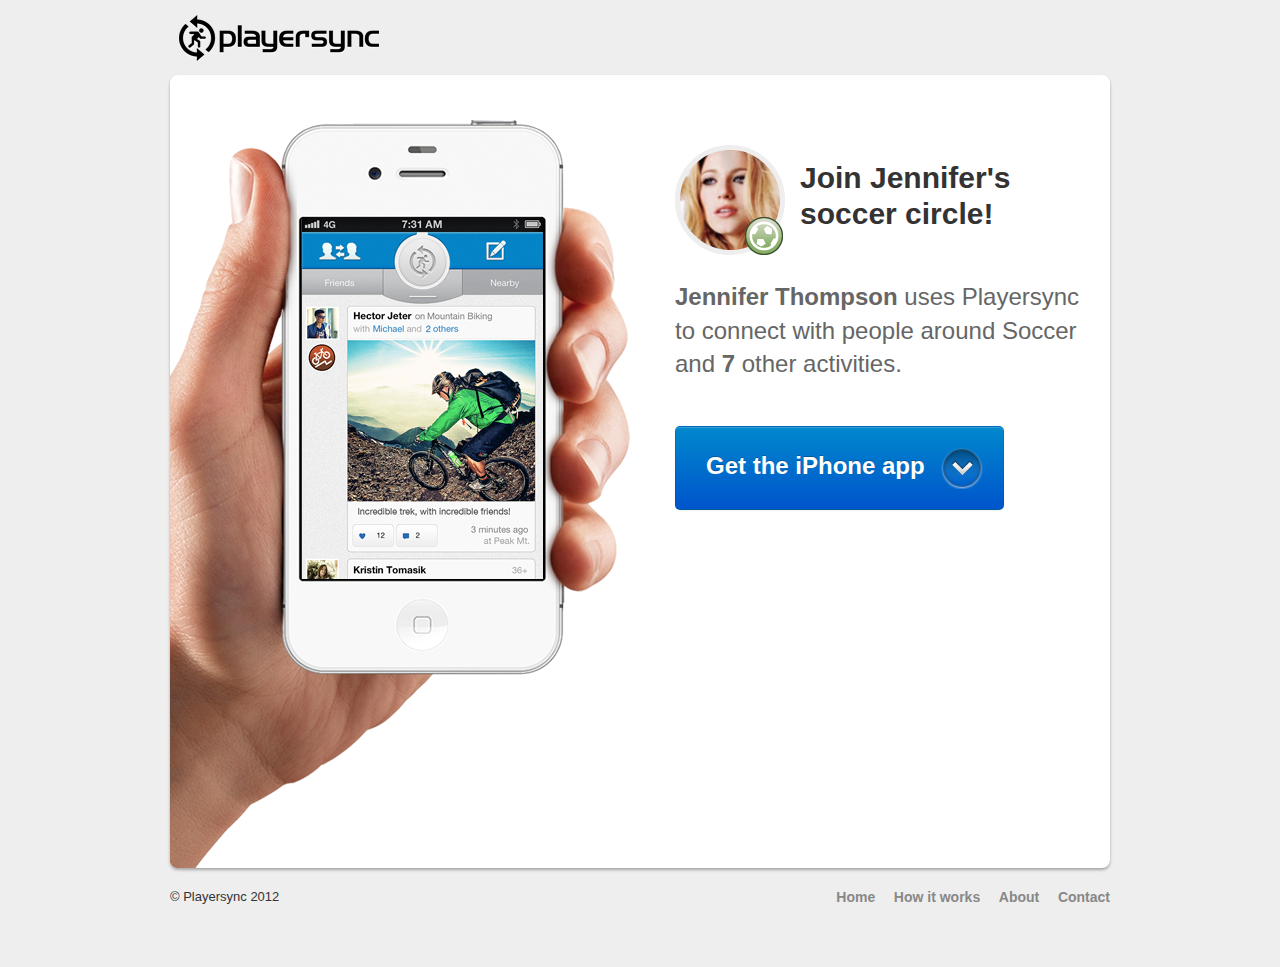
<file: test/index.html>
<!DOCTYPE html>
<html lang="en">
  <head>
    <meta charset="utf-8">
    <title>Playersync</title>
    <meta name="viewport" content="width=device-width, initial-scale=1.0">
    <meta name="description" content="">
    <meta name="author" content="">


    <link href="../css/style.css" rel="stylesheet">
    <link href="../css/bootstrap.css" rel="stylesheet">
    

 
    <!--[if lt IE 9]>
      <script src="http://html5shim.googlecode.com/svn/trunk/html5.js"></script>
    <![endif]-->


    <link rel="shortcut icon" href="/favicon.ico">
    
    <style>
    #description { position: relative; min-height: 748px; }
    #target-user-photo { width: 100px; height: 100px; background-color: #ccc; margin-right: 15px; float: left; border-radius: 10em; float: left; }
    #target-user-photo { background: url(../img/test/test.jpeg) no-repeat center center; border: 5px solid #eee; position: relative; }
    #target-user-activity { position: absolute; left: 65px; top: 67px; width: 38px; height: 38px; background: url(../img/og/sport_icons/soccer.png) no-repeat; }
    #statement-title { margin-top: 15px; float: left; width: 285px; }
    #fb-friends { position: absolute;  }
    .getapp-text { width: 308px; }
    .getapp-text #cellphone-input { width: 287px; }
    </style>

  </head>

  <body>

    <div id="ps-navbar" class="navbar">
        <div id="nav-container" class="container">
          <a id="logo" href="/"><img src="../img/playersync_200w.png" /></a>
        </div>
    </div>

    <div id="main-content" class="container">
	  <div class="row">
	  	
     	 <div class="span6">
     	 
     	 	<div id="iphone-hand">
     	 		<div id="app-screens" class="carousel slide">
     	 			<div class="carousel-inner">
    					<div class="active item"><img src="../img/app-ss/1.png" /></div>
   	 					<div class="item"><img src="../img/app-ss/2.png" /></div>
    					<div class="item"><img src="../img/app-ss/3.png" /></div>
    					<div class="item"><img src="../img/app-ss/4.png" /></div>
    					<div class="item"><img src="../img/app-ss/5.png" /></div>
    					<div class="item"><img src="../img/app-ss/6.png" /></div>
  					</div>
  					
  					
     	 		</div>
     	 	</div>
     	 	
	
      	
      	</div> <!-- span6 -->
      	
      	<div id="description" class="span6">
      		<div id="target-intro" class="clearfix">
      			<div id="target-user-photo"><div id="target-user-activity"></div></div><h1 id="statement-title">Join Jennifer's soccer circle!</h1>
      		</div>
      		<p><strong>Jennifer Thompson</strong> uses Playersync to connect with people around Soccer and <strong>7</strong> other activities.</p>
      		
      		
      		<div id="download-group">
      			<button id="getapp" class="btn btn-large btn-primary getapp-button">Get the iPhone app <img src="../img/arrow.png" /></button>
      			<div class="getapp-text">
			
				<form class="getapp-form">
					
					
				<span class="sms-info">Enter your mobile number and we'll text you a download link!</span>
				
				<input type="text" name="cellphone" id="cellphone-input" placeholder="Your Mobile Number" autocomplete="off" />
				
				<input type="image" src="../img/get-arrow.png" class="getapp-arrow" />
				</form>
				
				<div class="getapp-success">
					<h3>Your link is on its way!</h3>
				</div> <!-- /get-app-success -->
			</div> <!-- /app-txt -->

      		</div>
      		<br />
      		<br />
      		<br />
      	
      		      		
      		<div id="fb-friends"><iframe src="http://www.facebook.com/plugins/facepile.php? 
app_id=220879277974372" scrolling="no" frameborder="0" style="border:none;  
overflow:hidden; width:600px;" allowTransparency="true"></iframe></div>
      	</div>
     
	  </div> <!-- /row -->
    </div> <!-- /container -->
    <div class="container">
    	<div class="footer">
    		
    		<div class="container">
    			<div class="footer-links">
    				<a href="/">Home</a>
    				<a href="/how-it-works">How it works</a>
    				<a href="/about">About</a>
    				<a href="/contact">Contact</a>
    			</div>
    			<div class="copyright">&#169; Playersync 2012</div>
    		</div>
   	 	</div>
    </div>


    <script src="../js/jquery/jquery-1.7.2.min.js"></script>
    <script src="../js/bootstrap.min.js"></script>
    <script src="../js/bootstrap.js"></script> 
    <script src="../js/home.js" type="text/javascript" charset="utf-8"></script>
    <script src="../js/respond.src.js" type="text/javascript" charset="utf-8"></script>
    
        <script type="text/javascript"> 
        $(document).ready(function(){ 
                $('#app-screens').carousel({ 
                        interval: 5000, 
                }); 
        }); 
        </script> 
        
        <script type="text/javascript">

  var _gaq = _gaq || [];
  _gaq.push(['_setAccount', 'UA-32305907-1']);
  _gaq.push(['_setDomainName', 'playersync.com']);
  _gaq.push(['_trackPageview']);

  (function() {
    var ga = document.createElement('script'); ga.type = 'text/javascript'; ga.async = true;
    ga.src = ('https:' == document.location.protocol ? 'https://ssl' : 'http://www') + '.google-analytics.com/ga.js';
    var s = document.getElementsByTagName('script')[0]; s.parentNode.insertBefore(ga, s);
  })();

</script>

  </body>
</html>
</file>
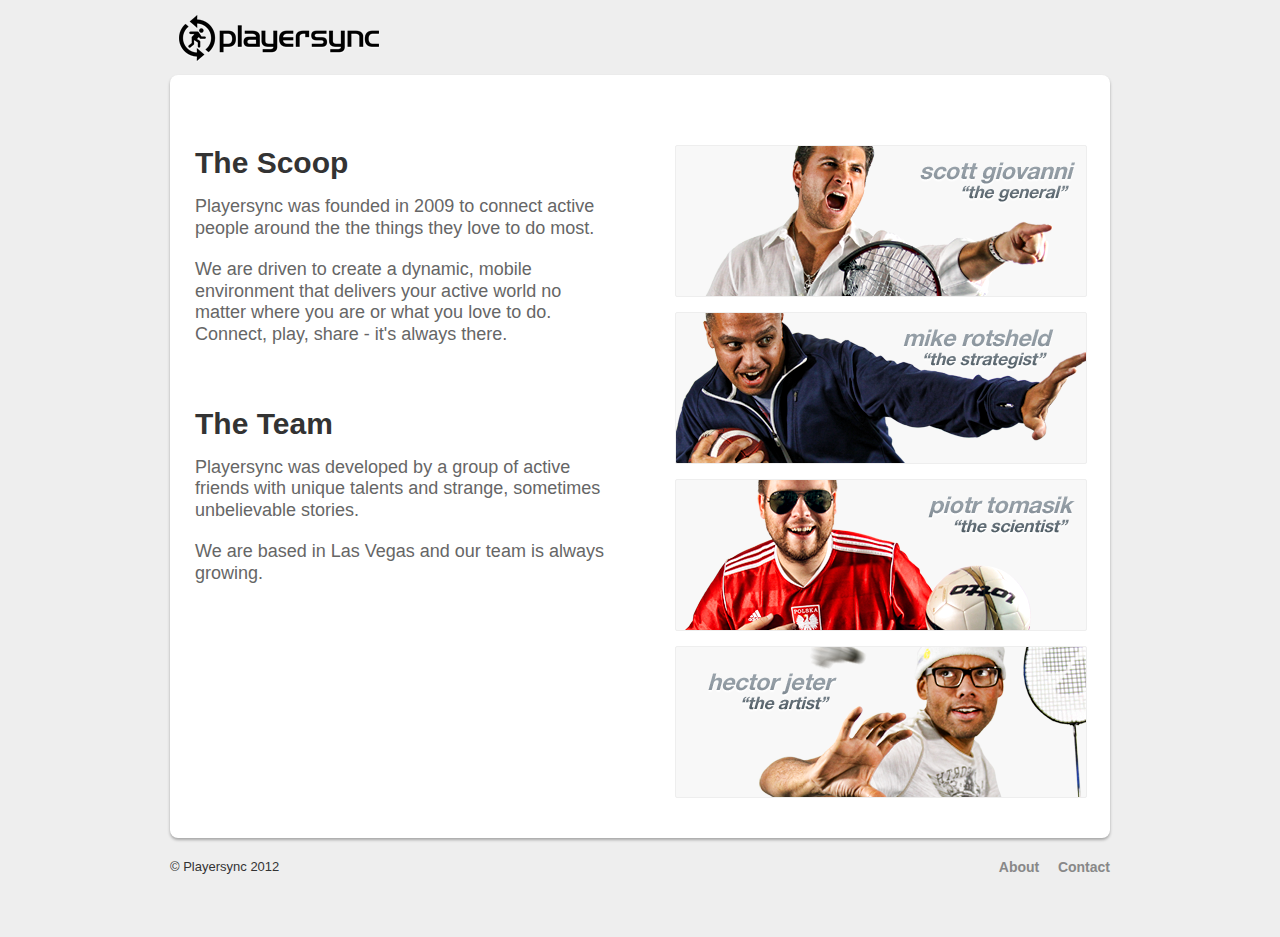
<file: about.html>
<!DOCTYPE html>
<html lang="en">
  <head>
    <meta charset="utf-8">
    <title>Playersync - About Us</title>
    <meta name="viewport" content="width=device-width, initial-scale=1.0">
    <meta name="description" content="">
    <meta name="author" content="">


    <link href="css/style.css" rel="stylesheet">
    <link href="css/bootstrap.css" rel="stylesheet">
    

 
    <!--[if lt IE 9]>
      <script src="http://html5shim.googlecode.com/svn/trunk/html5.js"></script>
    <![endif]-->


    <link rel="shortcut icon" href="/favicon.ico">
    <link rel="apple-touch-icon-precomposed" sizes="144x144" href="../assets/ico/apple-touch-icon-144-precomposed.png">
    <link rel="apple-touch-icon-precomposed" sizes="114x114" href="../assets/ico/apple-touch-icon-114-precomposed.png">
    <link rel="apple-touch-icon-precomposed" sizes="72x72" href="../assets/ico/apple-touch-icon-72-precomposed.png">
    <link rel="apple-touch-icon-precomposed" href="../assets/ico/apple-touch-icon-57-precomposed.png">
    
    <style>
    #about-copy { padding: 25px; -webkit-box-sizing: border-box; -moz-box-sizing: border-box; box-sizing: border-box; }
    #about-copy h1 { margin-bottom: 15px; }
    #about-copy p { font-size: 18px; line-height: 1.2em; color: #666; margin-bottom: 20px; }
    #history { margin-bottom: 60px; }
    #team-display { padding: 25px; -webkit-box-sizing: border-box; -moz-box-sizing: border-box; box-sizing: border-box; }
    .team-player { height: 150px; width: 100%; border-radius: 2px; margin-bottom: 15px; border: 1px solid #eee; }
    
    .scott { background: #f8f8f8 url(img/team/scott-1.png) no-repeat; }
    .mike { background: #f8f8f8 url(img/team/mike-1.png) no-repeat; }
    .piotr { background: #f8f8f8 url(img/team/piotr-1.png) no-repeat; }
    .jeter { background: #f8f8f8 url(img/team/jeter-1.png) no-repeat; }
    </style>
  </head>

  <body>

    <div id="ps-navbar" class="navbar">
        <div id="nav-container" class="container">
          <a id="logo" href="/"><img src="img/playersync_200w.png" /></a>
        </div>
    </div>

    <div id="main-content" class="container">
	  <div class="row">
	  
	  	<div id="about-copy" class="span6">
	  		<div id="history">
	  			<h1>The Scoop</h1>
	  			<p>Playersync was founded in 2009 to connect active people around the the things they love to do most.</p> 
	  			<p>We are driven to create a dynamic, mobile environment that delivers your active world no matter where you are or what you love to do. Connect, play, share - it's always there.</p>
	  		</div>
	  		<div id="team">
	  			<h1>The Team</h1>
	  			<p>Playersync was developed by a group of active friends with unique talents and strange, sometimes unbelievable stories.</p>
				<p>We are based in Las Vegas and our team is always growing. <!--<a href="http://sporthabitats.com">Join us</a>!</p>-->
			</div>
	  	</div>
	  	
	  	<div id="team-display" class="span6">
	  		<div class="team-player scott"></div>
	  		<div class="team-player mike"></div>
	  		<div class="team-player piotr"></div>
	  		<div class="team-player jeter"></div>
	  	</div>
	  
	  </div> <!-- /row -->
    </div> <!-- /container -->
    <div class="container">
    	<div class="footer">
    		
    		<div class="container">
    			<div class="footer-links">
    				<a href="/about.html">About</a>
    				<!--<a href="/how-it-works.html">How it works</a>-->
    				<a href="/contact.html">Contact</a>
    				<!--<a href="http://blog.playersync.com">Blog</a>-->
    			</div>
    			<div class="copyright">&#169; Playersync 2012</div>
    		</div>
   	 	</div>
    </div>


    <script src="js/jquery/jquery-1.7.2.min.js"></script>
    <script src="js/bootstrap.min.js"></script>
    <script src="js/bootstrap.js"></script> 
    <script src="js/home.js" type="text/javascript" charset="utf-8"></script>
    <script src="js/respond.src.js" type="text/javascript" charset="utf-8"></script>
    
    
    <script type="text/javascript">

  var _gaq = _gaq || [];
  _gaq.push(['_setAccount', 'UA-32305907-1']);
  _gaq.push(['_setDomainName', 'playersync.com']);
  _gaq.push(['_trackPageview']);

  (function() {
    var ga = document.createElement('script'); ga.type = 'text/javascript'; ga.async = true;
    ga.src = ('https:' == document.location.protocol ? 'https://ssl' : 'http://www') + '.google-analytics.com/ga.js';
    var s = document.getElementsByTagName('script')[0]; s.parentNode.insertBefore(ga, s);
  })();

</script>
    

  </body>
</html>
</file>
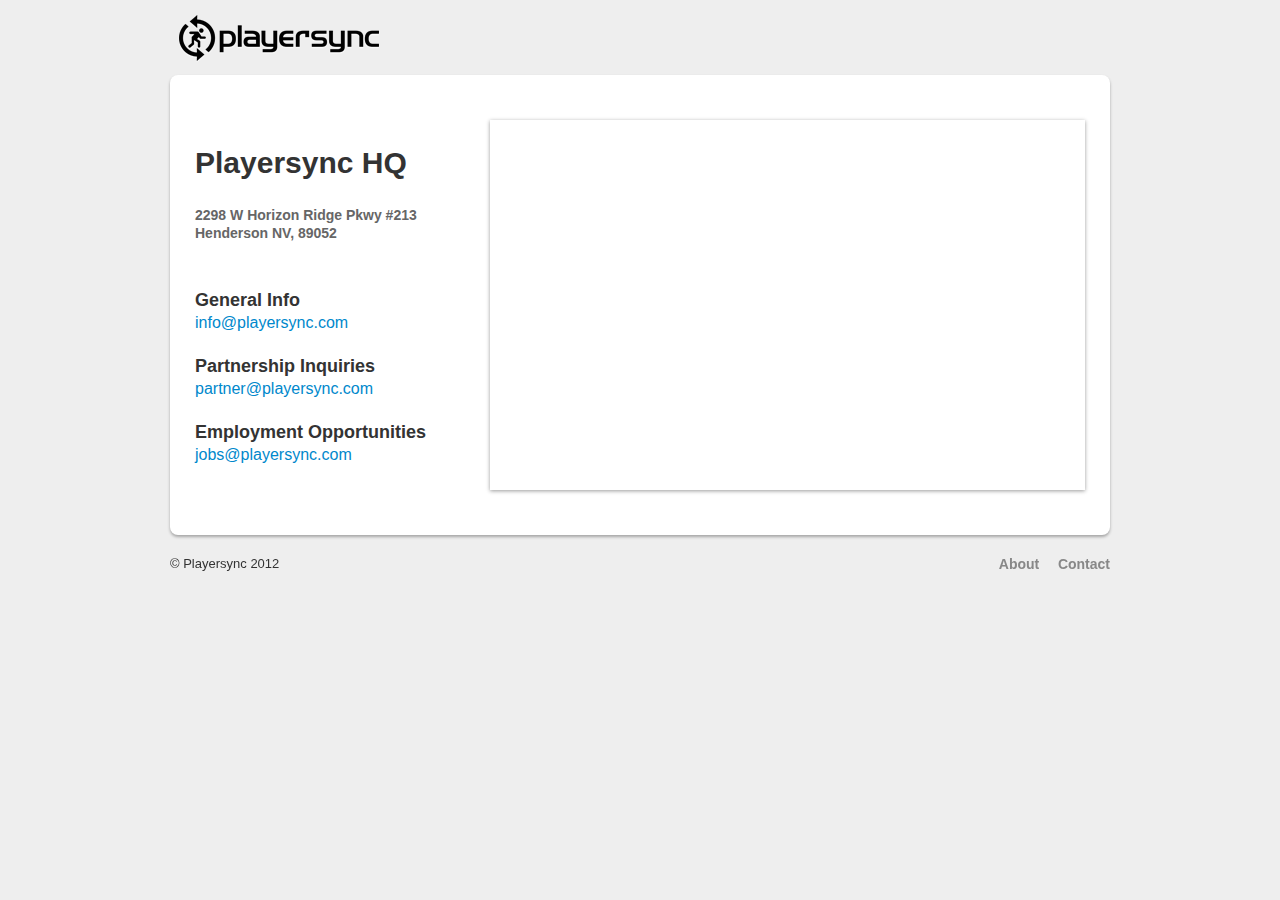
<file: contact.html>
<!DOCTYPE html>
<html lang="en">
  <head>
    <meta charset="utf-8">
    <title>Playersync - Contact Us</title>
    <meta name="viewport" content="width=device-width, initial-scale=1.0">
    <meta name="description" content="">
    <meta name="author" content="">


    <link href="css/style.css" rel="stylesheet">
    <link href="css/bootstrap.css" rel="stylesheet">
    

 
    <!--[if lt IE 9]>
      <script src="http://html5shim.googlecode.com/svn/trunk/html5.js"></script>
    <![endif]-->


    <link rel="shortcut icon" href="/favicon.ico">
    <link rel="apple-touch-icon-precomposed" sizes="144x144" href="../assets/ico/apple-touch-icon-144-precomposed.png">
    <link rel="apple-touch-icon-precomposed" sizes="114x114" href="../assets/ico/apple-touch-icon-114-precomposed.png">
    <link rel="apple-touch-icon-precomposed" sizes="72x72" href="../assets/ico/apple-touch-icon-72-precomposed.png">
    <link rel="apple-touch-icon-precomposed" href="../assets/ico/apple-touch-icon-57-precomposed.png">
    
    <style>
    #contact-info { padding: 25px; -webkit-box-sizing: border-box; -moz-box-sizing: border-box; box-sizing: border-box; }
    #contact-info h1 { margin-bottom: 25px; }
    #contact-info h4 { color: #666; }
    #display-map { margin-bottom: 45px; }
    #display-map iframe { -webkit-box-sizing: border-box; -moz-box-sizing: border-box; box-sizing: border-box; }
	#hqmap { 
		-webkit-box-shadow: 
rgba(0, 0, 0, 0.4) 0 1px 4px;
-moz-box-shadow: rgba(0,0,0,0.4) 0 1px 4px;
box-shadow: 
rgba(0, 0, 0, 0.4) 0 1px 4px;
background: 
white;
padding: 10px 10px 5px;
width: 575px; 
    }
    
    #contact-links { margin-top: 45px; }
    .contact-item { margin-bottom: 20px; }
    .contact-item a { font-size: 16px; }
    </style>
  </head>

  <body>

    <div id="ps-navbar" class="navbar">
        <div id="nav-container" class="container">
          <a id="logo" href="/"><img src="img/playersync_200w.png" /></a>
        </div>
    </div>

    <div id="main-content" class="container">
	  <div class="row">
	  
	  	<div id="contact-info" class="span4">
	  		<h1>Playersync HQ</h1>
	  		<h4>2298 W Horizon Ridge Pkwy #213</h4>
	  		<h4>Henderson NV, 89052</h4>
	  		
	  		<div id="contact-links">
	  		
	  			<div id="general-contact" class="contact-item">
	  				<h3>General Info</h3>
	  				<a href="mailto:info@playersync.com">info@playersync.com</a>
	  			</div>
	  			
	  			<div id="partner-contact" class="contact-item">
	  				<h3>Partnership Inquiries</h3>
	  				<a href="mailto:partner@playersync.com">partner@playersync.com</a>
	  			</div>
	  			
	  			<div id="employment-contact" class="contact-item">
	  				<h3>Employment Opportunities</h3>
	  				<a href="mailto:jobs@playersync.com">jobs@playersync.com</a>
	  			</div>
	  		</div>
	  		
	  	</div>
	  	
	  	<div id="display-map" class="span8">
	  		<div id="hqmap">
	  			<iframe width="575" height="350" frameborder="0" scrolling="no" marginheight="0" marginwidth="0" src="http://maps.google.com/maps?f=q&amp;source=s_q&amp;hl=en&amp;geocode=&amp;q=2298+W+Horizon+Ridge+Pkwy+%23213+Henderson+NV&amp;aq=&amp;sll=37.0625,-95.677068&amp;sspn=60.635244,129.287109&amp;ie=UTF8&amp;hq=&amp;hnear=2298+W+Horizon+Ridge+Pkwy,+Henderson,+Nevada+89052&amp;t=m&amp;ll=36.014533,-115.083847&amp;spn=0.024299,0.051498&amp;z=14&amp;iwloc=A&amp;output=embed"></iframe>
	  		</div>
	  	</div>
	  		  
	  </div> <!-- /row -->
    </div> <!-- /container -->
    <div class="container">
    	<div class="footer">
    		
    		<div class="container">
    			<div class="footer-links">
    				<a href="/about.html">About</a>
    				<!--<a href="/how-it-works.html">How it works</a>-->
    				<a href="/contact.html">Contact</a>
    				<!-- <a href="http://blog.playersync.com">Blog</a> -->
    			</div>
    			<div class="copyright">&#169; Playersync 2012</div>
    		</div>
   	 	</div>
    </div>


    <script src="js/jquery/jquery-1.7.2.min.js"></script>
    <script src="js/bootstrap.min.js"></script>
    <script src="js/bootstrap.js"></script> 
    <script src="js/home.js" type="text/javascript" charset="utf-8"></script>
    <script src="js/respond.src.js" type="text/javascript" charset="utf-8"></script>
    
    <script type="text/javascript">

  var _gaq = _gaq || [];
  _gaq.push(['_setAccount', 'UA-32305907-1']);
  _gaq.push(['_setDomainName', 'playersync.com']);
  _gaq.push(['_trackPageview']);

  (function() {
    var ga = document.createElement('script'); ga.type = 'text/javascript'; ga.async = true;
    ga.src = ('https:' == document.location.protocol ? 'https://ssl' : 'http://www') + '.google-analytics.com/ga.js';
    var s = document.getElementsByTagName('script')[0]; s.parentNode.insertBefore(ga, s);
  })();

</script>
    

  </body>
</html>
</file>
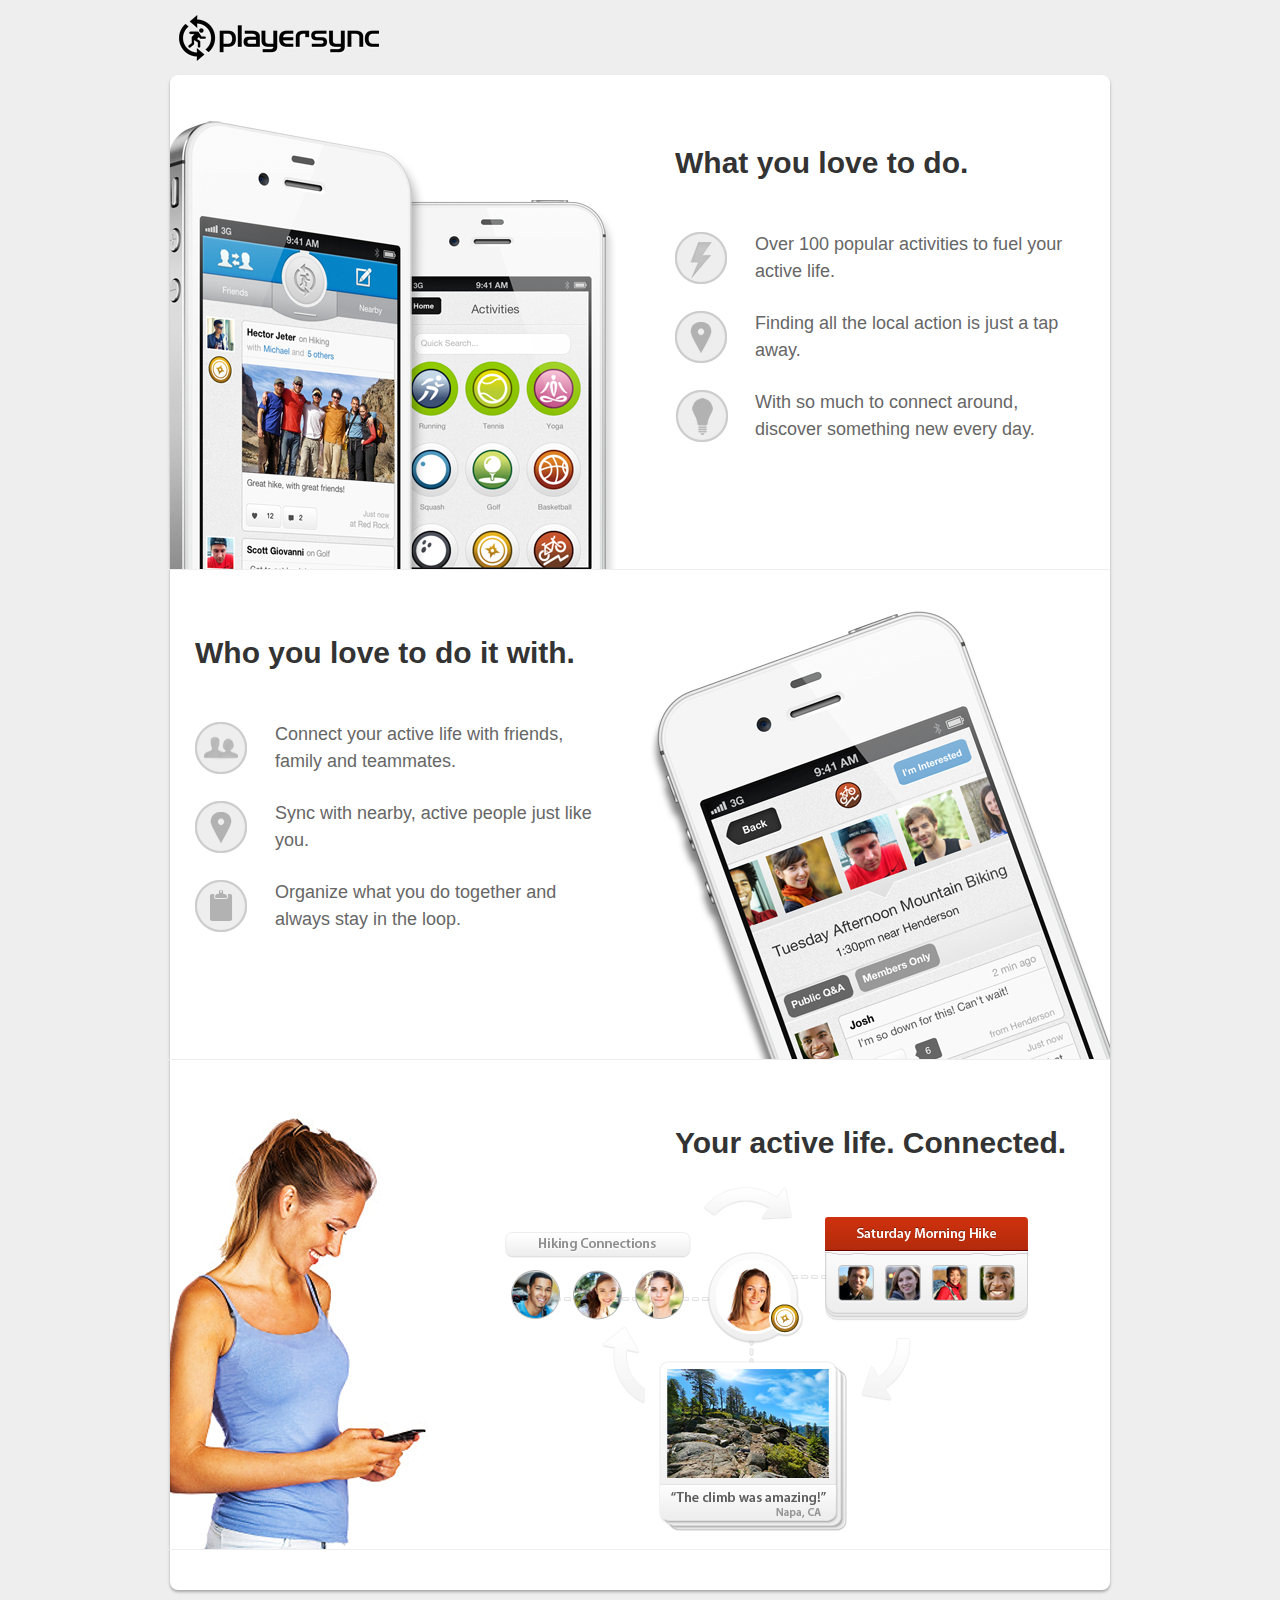
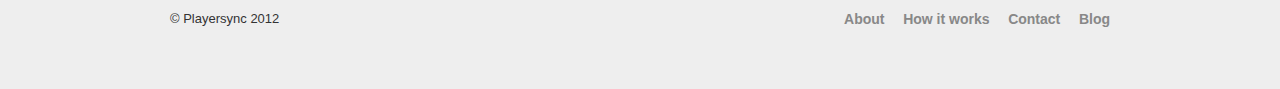
<file: how-it-works.html>
<!DOCTYPE html>
<html lang="en">
  <head>
    <meta charset="utf-8">
    <title>Playersync - How it works</title>
    <meta name="viewport" content="width=device-width, initial-scale=1.0">
    <meta name="description" content="">
    <meta name="author" content="">


    <link href="css/style.css" rel="stylesheet">
    <link href="css/bootstrap.css" rel="stylesheet">
    <link href="css/html5trans.css" rel="stylesheet">
    

 
    <!--[if lt IE 9]>
      <script src="http://html5shim.googlecode.com/svn/trunk/html5.js"></script>
    <![endif]-->


    <link rel="shortcut icon" href="/favicon.ico">
    <link rel="apple-touch-icon-precomposed" sizes="144x144" href="../assets/ico/apple-touch-icon-144-precomposed.png">
    <link rel="apple-touch-icon-precomposed" sizes="114x114" href="../assets/ico/apple-touch-icon-114-precomposed.png">
    <link rel="apple-touch-icon-precomposed" sizes="72x72" href="../assets/ico/apple-touch-icon-72-precomposed.png">
    <link rel="apple-touch-icon-precomposed" href="../assets/ico/apple-touch-icon-57-precomposed.png">
    
    <style>
  	.tour-img {  }
  	.tour-txt { padding: 25px; -webkit-box-sizing: border-box; -moz-box-sizing: border-box; box-sizing: border-box; }
  	.tour-box { margin-bottom: 40px; border-bottom: 1px solid #eee; }
  	.explanations { list-style-type: none; margin-top: 50px; margin-left: 0; }
  	.explanations li { color: #666; margin-bottom: 25px; font-size: 18px; line-height: 1.5em; }
  	
  	.pop-activities { background: url(img/tour/lightning-icon.png) no-repeat left center; padding-left: 80px; }
  	.local-action { background: url(img/tour/pin-icon.png) no-repeat left center; padding-left: 80px; }
  	.discover-new { background: url(img/tour/bulb-icon.png) no-repeat left center; padding-left: 80px; }
  	.friends-family { background: url(img/tour/people-icon.png) no-repeat left center; padding-left: 80px; }
  	.sync-nearby { background: url(img/tour/sync-icon.png) no-repeat left center; padding-left: 80px; }
  	.organize-together { background: url(img/tour/clipboard-icon.png) no-repeat left center; padding-left: 80px; }
    </style>
  </head>

  <body>

    <div id="ps-navbar" class="navbar">
        <div id="nav-container" class="container">
          <a id="logo" href="/"><img src="img/playersync_200w.png" /></a>
        </div>
    </div>

    <div id="main-content" class="container">
	  <div class="row tour-box">
	  
	  	<div class="span6 tour-img">
	  		<div class="bg1">
	  			
	  		</div>
	  	</div>	
	  	
	  	<div class="span6 tour-txt">
	  		<h1>What you love to do.</h1>
	  		
	  		<ul class="explanations">
	  			<li class="pop-activities">Over 100 popular activities to fuel your active life.</li>
	  			<li class="local-action">Finding all the local action is just a tap away.</li>
	  			<li class="discover-new">With so much to connect around, discover something new every day.</li>
	  		</ul>
	  	</div>
	  
	  </div> <!-- /row -->
	  
	  <div class="row tour-box">
	  
	  	<div class="span6 tour-txt">
	  		<h1>Who you love to do it with.</h1>
	  		
	  		<ul class="explanations">
	  			<li class="friends-family">Connect your active life with friends, family and teammates.</li>
	  			<li class="local-action">Sync with nearby, active people just like you.</li>
	  			<li class="organize-together">Organize what you do together and always stay in the loop.</li>
	  		</ul>
	  	</div>
	  	
	  	<div class="span6 tour-img">
	  		<div class="bg2"></div>
	  	</div>
	  
	  </div> <!-- /row -->
	  
	  <div class="row tour-box">
	  
	  	<div class="span6 tour-img">
	  		<div class="bg3"></div>
	  	</div>	
	  	
	  	<div class="span6 tour-txt">
	  		<h1>Your active life. Connected.</h1>
	  		
	  		<ul class="explanations">
	  			<li></li>
	  			<li></li>
	  			<li></li>
	  		</ul>
	  	</div>
	  
	  </div> <!-- /row -->
    </div> <!-- /container -->
    <div class="container">
    	<div class="footer">
    		
    		<div class="container">
    			<div class="footer-links">
    				<a href="/about.html">About</a>
    				<a href="/how-it-works.html">How it works</a>
    				<a href="/contact.html">Contact</a>
    				<a href="http://blog.playersync.com">Blog</a>
    			</div>
    			<div class="copyright">&#169; Playersync 2012</div>
    		</div>
   	 	</div>
    </div>
	


    <script src="js/jquery/jquery-1.7.2.min.js"></script>
    <script src="js/bootstrap.min.js"></script>
    <script src="js/bootstrap.js"></script> 
    
    <script type="text/javascript">

  var _gaq = _gaq || [];
  _gaq.push(['_setAccount', 'UA-32305907-1']);
  _gaq.push(['_setDomainName', 'playersync.com']);
  _gaq.push(['_trackPageview']);

  (function() {
    var ga = document.createElement('script'); ga.type = 'text/javascript'; ga.async = true;
    ga.src = ('https:' == document.location.protocol ? 'https://ssl' : 'http://www') + '.google-analytics.com/ga.js';
    var s = document.getElementsByTagName('script')[0]; s.parentNode.insertBefore(ga, s);
  })();

</script>

    

  </body>
</html>
</file>
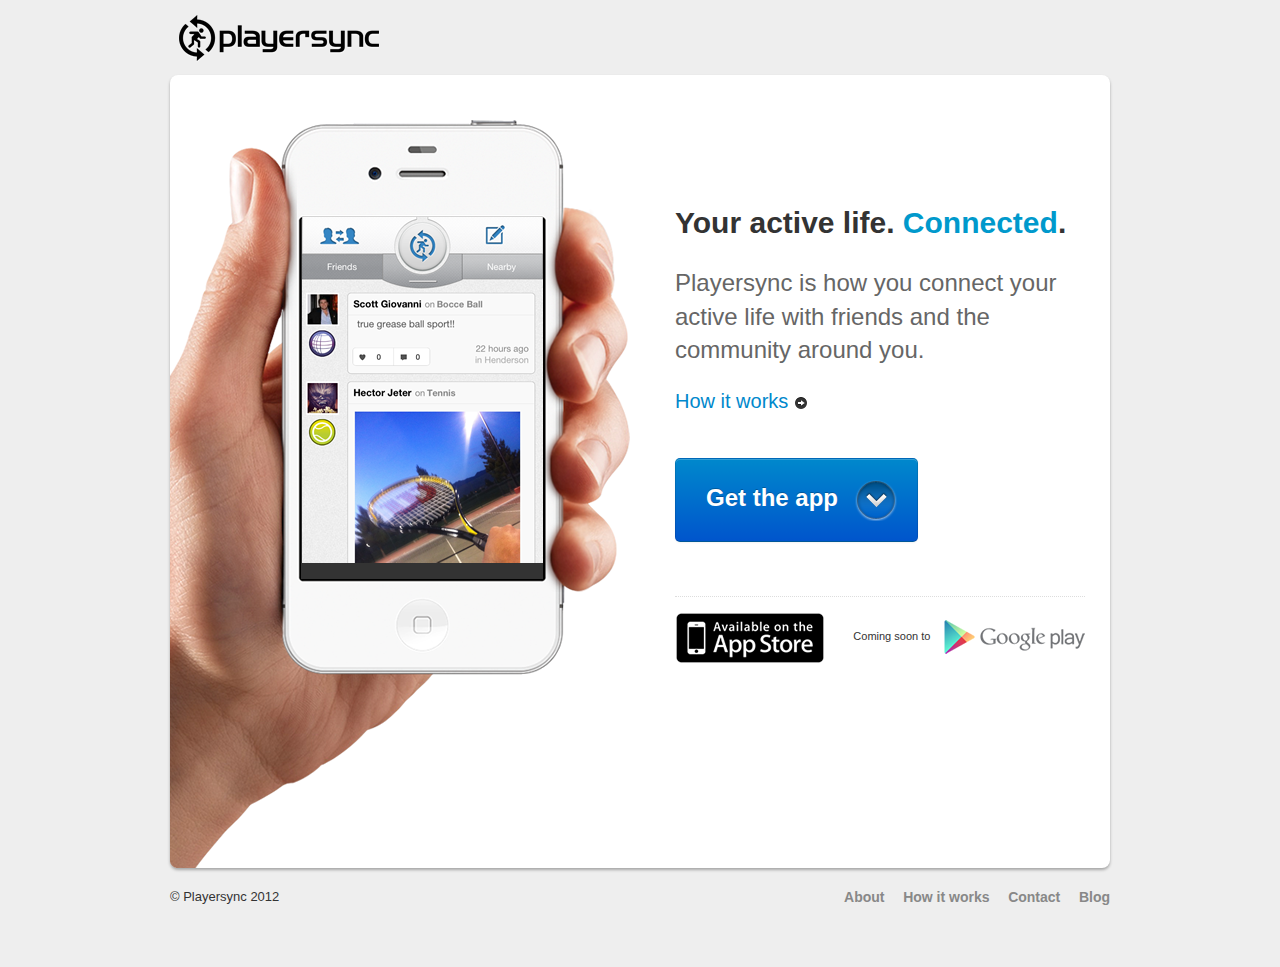
<file: index-full.html>
<!DOCTYPE html>
<html lang="en">
  <head>
    <meta charset="utf-8">
    <title>Playersync</title>
    <meta name="viewport" content="width=device-width, initial-scale=1.0">
    <meta name="description" content="">
    <meta name="author" content="">


    <link href="css/style.css" rel="stylesheet">
    <link href="css/bootstrap.css" rel="stylesheet">
    

 
    <!--[if lt IE 9]>
      <script src="http://html5shim.googlecode.com/svn/trunk/html5.js"></script>
    <![endif]-->


    <link rel="shortcut icon" href="/favicon.ico">
    <link rel="apple-touch-icon-precomposed" sizes="144x144" href="../assets/ico/apple-touch-icon-144-precomposed.png">
    <link rel="apple-touch-icon-precomposed" sizes="114x114" href="../assets/ico/apple-touch-icon-114-precomposed.png">
    <link rel="apple-touch-icon-precomposed" sizes="72x72" href="../assets/ico/apple-touch-icon-72-precomposed.png">
    <link rel="apple-touch-icon-precomposed" href="../assets/ico/apple-touch-icon-57-precomposed.png">
  </head>

  <body>

    <div id="ps-navbar" class="navbar">
        <div id="nav-container" class="container">
          <a id="logo" href="/"><img src="img/playersync_200w.png" /></a>
        </div>
    </div>

    <div id="main-content" class="container">
	  <div class="row">
	  	
     	 <div class="span6">
     	 
     	 	<div id="iphone-hand">
     	 		<div id="app-screens" class="carousel slide">
     	 			<div class="carousel-inner">
    					<div class="active item"><img src="img/app_screens/1.png" /></div>
   	 					<div class="item"><img src="img/app_screens/3.png" /></div>
    					<div class="item"><img src="img/app_screens/2.png" /></div>
    					<div class="item"><img src="img/app_screens/4.png" /></div>
  					</div>
  					
  					
     	 		</div>
     	 	</div>
     	 	
	
      	
      	</div> <!-- span6 -->
      	
      	<div id="description" class="span6">
      		<h1 id="statement-title">Your active life. <span>Connected</span>.</h1>
      		<p>Playersync is how you connect your active life with friends and the community around you.</p>
      		<a id="learn-more" href="/how-it-works.html">How it works<i class="icon-circle-arrow-right"></i></a>
      		
      		<div id="download-group">
      			<button id="getapp" class="btn btn-large btn-primary getapp-button">Get the app <img src="img/arrow.png" /></button>
      			<div class="getapp-text">
			
				<form class="getapp-form">
					
					
				<span class="sms-info">Enter your mobile number and we'll text you a download link!</span>
				
				<input type="text" name="cellphone" id="cellphone-input" placeholder="Your Mobile Number" autocomplete="off" />
				
				<input type="image" src="img/get-arrow.png" class="getapp-arrow" />
				</form>
				
				<div class="getapp-success">
					<h3>Your link is on its way!</h3>
				</div> <!-- /get-app-success -->
			</div> <!-- /app-txt -->

      		</div>
      		<br />
      		<br />
      		<br />
      	
      		<div id="app-stores">
      			<div id="apple-app-store">
      				<a href="http://itunes.apple.com/us/app/path/id403639508?mt=8"><img src="img/app-store.png" /></a>
      			</div>
      			<div id="google-play">
      				<span>Coming soon to</span>
      				<img src="img/google-play.png" />
      			</div>
      		</div>
      	</div>
     
	  </div> <!-- /row -->
    </div> <!-- /container -->
    <div class="container">
    	<div class="footer">
    		
    		<div class="container">
    			<div class="footer-links">
    				<a href="/about.html">About</a>
    				<a href="/how-it-works.html">How it works</a>
    				<a href="/contact.html">Contact</a>
    				<a href="http://blog.playersync.com">Blog</a>
    			</div>
    			<div class="copyright">&#169; Playersync 2012</div>
    		</div>
   	 	</div>
    </div>


    <script src="js/jquery/jquery-1.7.2.min.js"></script>
    <script src="js/bootstrap.min.js"></script>
    <script src="js/bootstrap.js"></script> 
    <script src="js/home.js" type="text/javascript" charset="utf-8"></script>
    <script src="js/respond.src.js" type="text/javascript" charset="utf-8"></script>
    
        <script type="text/javascript"> 
        $(document).ready(function(){ 
                $('#app-screens').carousel({ 
                        interval: 5000, 
                }); 
        }); 
        </script> 
        
        <script type="text/javascript">

  var _gaq = _gaq || [];
  _gaq.push(['_setAccount', 'UA-32305907-1']);
  _gaq.push(['_setDomainName', 'playersync.com']);
  _gaq.push(['_trackPageview']);

  (function() {
    var ga = document.createElement('script'); ga.type = 'text/javascript'; ga.async = true;
    ga.src = ('https:' == document.location.protocol ? 'https://ssl' : 'http://www') + '.google-analytics.com/ga.js';
    var s = document.getElementsByTagName('script')[0]; s.parentNode.insertBefore(ga, s);
  })();

</script>

  </body>
</html>
</file>
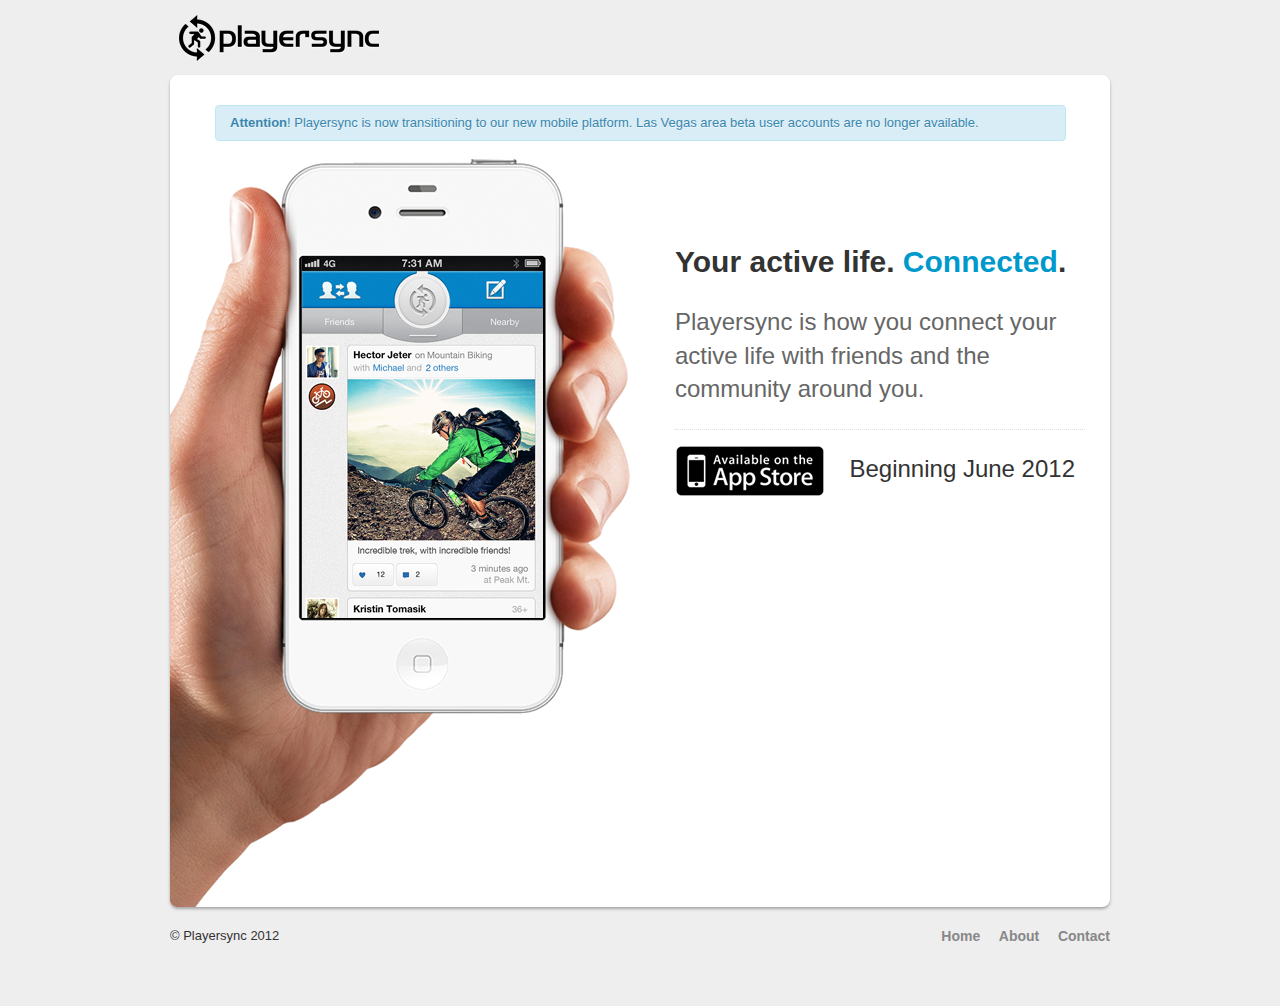
<file: index-prev.html>
<!DOCTYPE html>
<html lang="en">
  <head>
    <meta charset="utf-8">
    <title>Playersync</title>
    <meta name="viewport" content="width=device-width, initial-scale=1.0">
    <meta name="description" content="">
    <meta name="author" content="">


    <link href="css/style.css" rel="stylesheet">
    <link href="css/bootstrap.css" rel="stylesheet">
    

 
    <!--[if lt IE 9]>
      <script src="http://html5shim.googlecode.com/svn/trunk/html5.js"></script>
    <![endif]-->


    <link rel="shortcut icon" href="/favicon.ico">
    
    <script type="text/javascript">
		iphone-hand = new Image(460,748)
		iphone-hand.src = "../img/iphone-hand.png"
	</script>
    
  </head>

  <body>

    <div id="ps-navbar" class="navbar">
        <div id="nav-container" class="container">
          <a id="logo" href="/"><img src="img/playersync_200w.png" /></a>
        </div>
    </div>

    <div id="main-content" class="container">
	  <div class="row">
	  <div class="alert alert-info"><strong>Attention</strong>! Playersync is now transitioning to our new mobile platform. Las Vegas area beta user accounts are no longer available.   </div>
	  	
     	 <div class="span6">
     	 
     	 	<div id="iphone-hand">
     	 		<div id="app-screens" class="carousel slide">
     	 			<div class="carousel-inner">
    					<div class="active item"><img src="img/app-ss/1.png" /></div>
   	 					<div class="item"><img src="img/app-ss/2.png" /></div>
    					<div class="item"><img src="img/app-ss/3.png" /></div>
    					<div class="item"><img src="img/app-ss/4.png" /></div>
    					<div class="item"><img src="img/app-ss/5.png" /></div>
    					<div class="item"><img src="img/app-ss/6.png" /></div>
  					</div>
  					
  					
     	 		</div>
     	 	</div>
     	 	
	
      	
      	</div> <!-- span6 -->
      	
      	<div id="description" class="span6">
      		<h1 id="statement-title">Your active life. <span>Connected</span>.</h1>
      		<p>Playersync is how you connect your active life with friends and the community around you.</p>
      		
      		
      		      	
      		<div id="app-stores">
      			<div id="apple-app-store">
      				<img src="img/app-store.png" />
      			</div>
      			<div id="coming-soon">
      				<span>Beginning June 2012</span>
      				
      			</div>
      			
      			<!--
<div id="fb-friends" style="position: relative; top: 55px;">
      			<iframe src="http://www.facebook.com/plugins/facepile.php? 
app_id=220879277974372" scrolling="no" frameborder="0" style="border:none;  
overflow:hidden; width:400px;" allowTransparency="true"></iframe>
				</div>
-->


      		</div>
      	</div>
     
	  </div> <!-- /row -->
    </div> <!-- /container -->
    <div class="container">
    	<div class="footer">
    		
    		<div class="container">
    			<div class="footer-links">
    				<a href="/">Home</a>
    				<a href="/about">About</a>
    				
    				<a href="/contact">Contact</a>
    				
    			</div>
    			<div class="copyright">&#169; Playersync 2012</div>
    		</div>
   	 	</div>
    </div>


    <script src="js/jquery/jquery-1.7.2.min.js"></script>
    <script src="js/bootstrap.min.js"></script>
    <script src="js/bootstrap.js"></script> 
    <script src="js/home.js" type="text/javascript" charset="utf-8"></script>
    <script src="js/respond.src.js" type="text/javascript" charset="utf-8"></script>
    
        <script type="text/javascript"> 
        $(document).ready(function(){ 
                $('#app-screens').carousel({ 
                        interval: 5000, 
                }); 
        }); 
        </script> 
        
        <script type="text/javascript">

  var _gaq = _gaq || [];
  _gaq.push(['_setAccount', 'UA-32305907-1']);
  _gaq.push(['_setDomainName', 'playersync.com']);
  _gaq.push(['_trackPageview']);

  (function() {
    var ga = document.createElement('script'); ga.type = 'text/javascript'; ga.async = true;
    ga.src = ('https:' == document.location.protocol ? 'https://ssl' : 'http://www') + '.google-analytics.com/ga.js';
    var s = document.getElementsByTagName('script')[0]; s.parentNode.insertBefore(ga, s);
  })();

</script>

  </body>
</html>
</file>
<file: css/style.css>
#ps-navbar { margin-bottom: 10px; }
#logo { opacity: 1; transition: opacity 0.2s ease; -webkit-transition: opacity 0.2s ease; -moz-transition: opacity 0.2s ease; }
#logo:hover { opacity: .8; }
#nav-container { width: 940px; }
#main-content { background-color: #fff; padding-top: 45px; border-radius: 8px; box-shadow: rgba(0,0,0,.30) 0 2px 3px; }
      
#iphone-hand { position: relative; background: url(../img/iphone-hand.png) no-repeat; height: 748px; }
#app-screens { width: 241px; height: 346px; background: #222; position: absolute; top: 97px; left: 132px; }
.footer { padding-top: 20px; margin-bottom: 45px; }
.footer-links { float: right; margin-bottom: 15px; }
.footer-links a { margin-left: 15px; color: #888; font-weight: 700; font-size: 14px; }
.footer-links a:hover { color: #666; }
       
#statement-title { margin-top: 60px; }
#statement-title span { color: #09c; }
#description p { font-size: 24px; color: #666; margin: 25px 0 23px; line-height: 1.4em; }
#description { padding: 25px; -webkit-box-sizing: border-box; -moz-box-sizing: border-box; box-sizing: border-box; }
#getapp { padding: 20px 30px; font-size: 24px; font-weight: 700; }
#getapp img { position: relative; left: 10px; }
#download-group { position: relative; margin-top: 45px; }
#download-group a { margin-left: 20px; }

.footer hr { border-top: 1px solid #ddd !important; }

#apple-app-store { float: left; }
#google-play { float: right; margin-top: 8px; }
#google-play span { font-size: 11px; margin-right: 10px; }

/* temp */
#coming-soon { float: right; margin-top: 15px; }
#coming-soon span { font-size: 24px; margin-right: 10px; }

#app-stores { border-top: 1px dotted #ddd; padding-top: 15px; }
#apple-app-store a { opacity: opacity: 1; transition: opacity 0.2s ease; -webkit-transition: opacity 0.2s ease; -moz-transition: opacity 0.2s ease; }
#apple-app-store a:hover { opacity: .7; }

a#learn-more { font-size: 20px; }
a#learn-more i { margin-top: 6px; margin-left: 6px; }

#main-content .alert { width: 800px; margin-left: 65px; margin-top: -15px; }


/* About Page */
#about-copy { padding: 25px; -webkit-box-sizing: border-box; -moz-box-sizing: border-box; box-sizing: border-box; }
    #about-copy h1 { margin-bottom: 15px; }
    #about-copy p { font-size: 18px; line-height: 1.2em; color: #666; margin-bottom: 20px; }
    #history { margin-bottom: 60px; }
    #team-display { padding: 25px; -webkit-box-sizing: border-box; -moz-box-sizing: border-box; box-sizing: border-box; }
    .team-player { height: 150px; width: 100%; border-radius: 2px; margin-bottom: 15px; border: 1px solid #eee; }
    
    .scott { background: #f8f8f8 url(../img/team/scott-1.png) no-repeat; }
    .mike { background: #f8f8f8 url(../img/team/mike-1.png) no-repeat; }
    .piotr { background: #f8f8f8 url(../img/team/piotr-1.png) no-repeat; }
    .jeter { background: #f8f8f8 url(../img/team/jeter-1.png) no-repeat; }
    
    
    
/* How it works */

.tour-img {  }
  	.tour-txt { padding: 25px; -webkit-box-sizing: border-box; -moz-box-sizing: border-box; box-sizing: border-box; }
  	.tour-box { margin-bottom: 40px; border-bottom: 1px solid #eee; }
  	.explanations { list-style-type: none; margin-top: 50px; margin-left: 0; }
  	.explanations li { color: #666; margin-bottom: 25px; font-size: 18px; line-height: 1.5em; }
  	
  	.pop-activities { background: url(../img/tour/lightning-icon.png) no-repeat left center; padding-left: 80px; }
  	.local-action { background: url(../img/tour/pin-icon.png) no-repeat left center; padding-left: 80px; }
  	.discover-new { background: url(../img/tour/bulb-icon.png) no-repeat left center; padding-left: 80px; }
  	.friends-family { background: url(../img/tour/people-icon.png) no-repeat left center; padding-left: 80px; }
  	.sync-nearby { background: url(../img/tour/sync-icon.png) no-repeat left center; padding-left: 80px; }
  	.organize-together { background: url(../img/tour/clipboard-icon.png) no-repeat left center; padding-left: 80px; }
  	
  	
/* contact */

#contact-info { padding: 25px; -webkit-box-sizing: border-box; -moz-box-sizing: border-box; box-sizing: border-box; }
    #contact-info h1 { margin-bottom: 25px; }
    #contact-info h4 { color: #666; }
    #display-map { margin-bottom: 45px; }
    #display-map iframe { -webkit-box-sizing: border-box; -moz-box-sizing: border-box; box-sizing: border-box; }
	#hqmap { 
		-webkit-box-shadow: 
rgba(0, 0, 0, 0.4) 0 1px 4px;
-moz-box-shadow: rgba(0,0,0,0.4) 0 1px 4px;
box-shadow: 
rgba(0, 0, 0, 0.4) 0 1px 4px;
background: 
white;
padding: 10px 10px 5px;
width: 575px; 
    }
    
    #contact-links { margin-top: 45px; }
    .contact-item { margin-bottom: 20px; }
    .contact-item a { font-size: 16px; }

/* Rod Stuff */

.getapp-text {
	background: #FFF;
	width: 224px;
	color: #333;
	padding: 15px 10px 15px;
	margin-left: 10px;
	left: -9px;
	display: none;
	
	position: absolute;
	top: 100%;
	z-index: 8;
	
	-webkit-border-bottom-right-radius: 5px;
-webkit-border-bottom-left-radius: 5px;
-moz-border-radius-bottomright: 5px;
-moz-border-radius-bottomleft: 5px;
border-bottom-right-radius: 5px;
border-bottom-left-radius: 5px;

	-moz-box-shadow: 1px 1px 5px rgba(0,0,0,.5);
	-webkit-box-shadow: 1px 1px 5px rgba(0,0,0,.5);
	box-shadow: 1px 1px 5px rgba(0,0,0,.5);
}

.getapp-text p {
	font-size: 13px;
	margin-bottom: 1em;
}

.getapp-text #cellphone-input {
	width: 202px;
	font-size: 16px;
	padding: 10px;
	margin: 15px 0 0;
	border: 1px solid #AAA;
	
	-moz-border-radius: 5px;
	-webkit-border-radius: 5px;
	border-radius: 5px;
}

.getapp-text form {
	position: relative;
	margin-top: 10px;
}

.getapp-form .getapp-arrow {
	display: none;
	position: absolute;
	right: 10px;
	bottom: 5px;
}

.getapp-success {
	display: none;
}

.getapp-success p {
	
	margin-bottom: 0;
}

.sms-info { font-size: 14px; }
</file>
<file: css/html5trans.css>
.bg1 {background: url(../img/tour/1.png) center center no-repeat; width:460px; height:449px; }
.bg2 {background: url(../img/tour/2.png) center center no-repeat; width:460px; height:449px; }
.bg3 {background: url(../img/tour/3.png) center center no-repeat; width:940px; height:449px; }

.position {
	position:relative;
	top:0;
}
.border {	
	border:#CCCCCC 1px solid;
	-webkit-border-radius: 5px;/* WebKit */
	 -khtml-border-radius: 5px;/* Firefox */
	   -moz-border-radius: 5px;/* Opera */
			border-radius: 5px;/* Standard */
}
.transition {	
	-webkit-transition: all 1s ease;/* WebKit */
	   -moz-transition: all 1s ease;/* Firefox */
		 -o-transition: all 1s ease;/* Opera */
			transition: all 1s ease;/* Standard */				
}
.position:hover {
	position:relative;
	top:-10px;
}
.rotate:hover {
	-webkit-transform: rotate(10deg);/* WebKit */
	   -moz-transform: rotate(10deg);/* Firefox */
		 -o-transform: rotate(10deg);/* Opera */
			 ransform: rotate(10deg);/* Standard */
}
.rotate360:hover {
	-webkit-transform: rotate(370deg);/* WebKit */
	   -moz-transform: rotate(370deg);/* Firefox */
		 -o-transform: rotate(370deg);/* Opera */
			 ransform: rotate(370deg);/* Standard */
}
.shadow:hover {		 
	-webkit-box-shadow: -10px 10px 35px #888;/* WebKit */
	   -moz-box-shadow: -10px 10px 35px #888;/* Firefox */
		 -o-box-shadow: -10px 10px 35px #888;/* Opera */
			box-shadow: -10px 10px 35px #888;/* Standard */
}
.border:hover {
	-webkit-border-bottom-left-radius:70px 20px;/* WebKit */
	   -moz-border-bottom-left-radius:70px 20px;/* Firefox */
		 -o-border-bottom-left-radius:70px 20px;/* Opera */
			border-bottom-left-radius:70px 20px;/* Standard */
}

.before::before {
	background-color:none;
	background-image:url(img/screw.png);
	background-repeat:no-repeat;
	background-position:center center;
	content:"";
	width:20px;
	height:20px;
	position:absolute;
	right:15px;
	top:50%;
	margin-top:-12px;

	-webkit-border-radius: 50%;/* WebKit */
	   -moz-border-radius: 50%;/* Firefox */
		 -o-border-radius: 50%;/* Opera */
			border-radius: 50%;/* Standard */	
	
	-webkit-box-shadow: inset 0px 1px 0px #052756, 0px 1px 0px #60c9f0;/* WebKit */
	   -moz-box-shadow: inset 0px 1px 0px #052756, 0px 1px 0px #60c9f0;/* Firefox */
		 -o-box-shadow: inset 0px 1px 0px #052756, 0px 1px 0px #60c9f0;/* Opera */
			box-shadow: inset 0px 1px 0px #052756, 0px 1px 0px #60c9f0;	/* Standard */	

	-webkit-transition: all 1s ease;/* WebKit */
	   -moz-transition: all 1s ease;/* Firefox */
		 -o-transition: all 1s ease;/* Opera */
			transition: all 1s ease;/* Standard */	


}

.before:hover::before {
	top:50%;
	margin-top:-9px;

	-webkit-transform: rotate(-720deg);/* WebKit */
	   -moz-transform: rotate(-720deg);/* Firefox */
		 -o-transform: rotate(-720deg);/* Opera */
			transform: rotate(-720deg);/* Standard */
}
 .before_shadow::after {
	width:20px;
	height:20px;
	position:absolute;
	right:15px;
	top:50%;
	margin-top:-12px;
	content:"";
	
	-webkit-border-radius: 50%;/* WebKit */
	   -moz-border-radius: 50%;/* Firefox */
		 -o-border-radius: 50%;/* Opera */
			border-radius: 50%;/* Standard */	
	
	-webkit-transition: all 1s ease;/* WebKit */
	   -moz-transition: all 1s ease;/* Firefox */
		 -o-transition: all 1s ease;/* Opera */
			transition: all 1s ease;/* Standard */	
			
	-webkit-box-shadow: inset 0px 1px 0px #60c9f0, 0px 3px 0px #0e3871, 0px 6px 3px #1a80a6;/* WebKit */
	   -moz-box-shadow: inset 0px 1px 0px #60c9f0, 0px 3px 0px #0e3871, 0px 6px 3px #1a80a6;/* Firefox */
		 -o-box-shadow: inset 0px 1px 0px #60c9f0, 0px 3px 0px #0e3871, 0px 6px 3px #1a80a6;/* Opera */
			box-shadow: inset 0px 1px 0px #60c9f0, 0px 3px 0px #0e3871, 0px 6px 3px #1a80a6;/* Standard */	

 }
 .before_shadow:hover::after {
	top:50%;
	margin-top:-9px;
	
	-webkit-box-shadow: inset 0px 1px 0px #052756, 0px 1px 0px #60c9f0;/* WebKit */
	   -moz-box-shadow: inset 0px 1px 0px #052756, 0px 1px 0px #60c9f0;/* Firefox */
		 -o-box-shadow: inset 0px 1px 0px #052756, 0px 1px 0px #60c9f0;/* Opera */
			box-shadow: inset 0px 1px 0px #052756, 0px 1px 0px #60c9f0;	/* Standard */	

}
</file>
